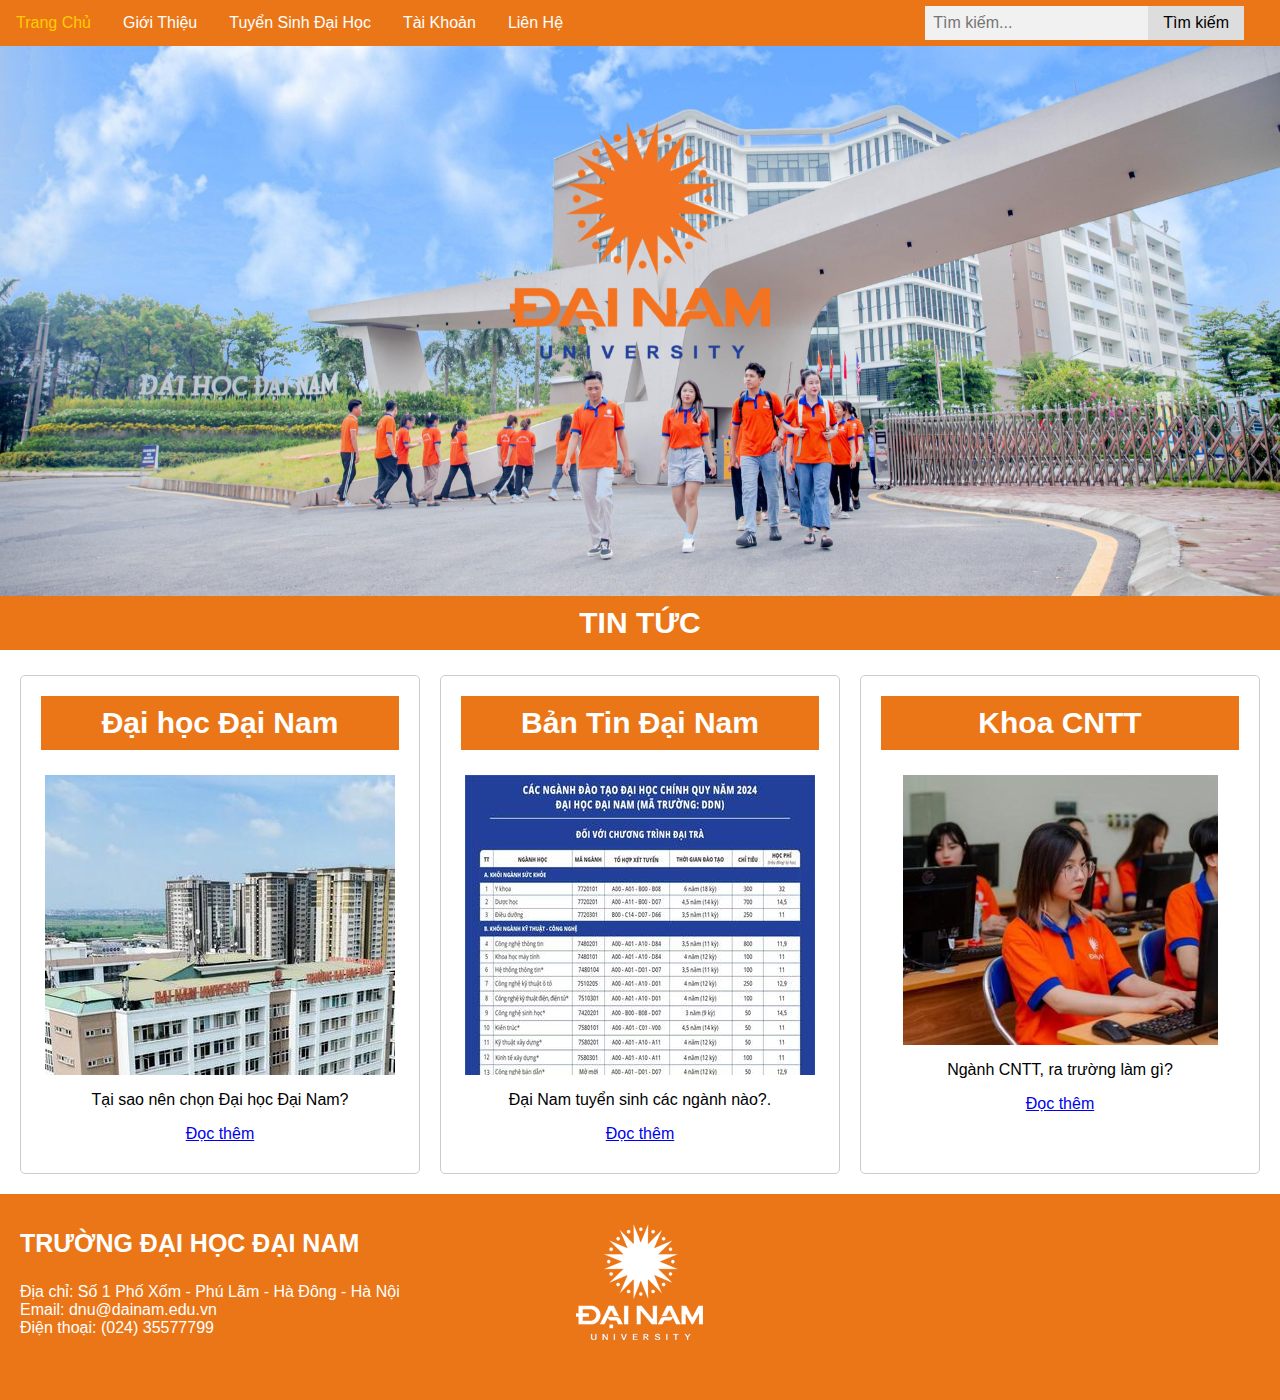
<file: index.html>
<!DOCTYPE html>
<html lang="en">
<head>
    <meta charset="UTF-8">
    <meta name="viewport" content="width=device-width, initial-scale=1.0">
    <title>Đại Học Đại Nam</title>
    <link rel="icon" href="./Image/Logo.png" type="image/png">
    <link rel="stylesheet" href="index.css">
    <script>
        document.addEventListener("DOMContentLoaded", function() {
            document.getElementById("copyPhoneNumber").addEventListener("click", function() {
                var phoneNumber = "02435577799"; // Thay đổi số điện thoại theo số thực tế
                var tempInput = document.createElement("input");
                tempInput.value = phoneNumber;
                document.body.appendChild(tempInput);
                tempInput.select();
                document.execCommand("copy");
                document.body.removeChild(tempInput);
                alert("Số điện thoại đã được sao chép: " + phoneNumber);
            });
        });
    </script>
</head>
<body>
    <header>
        <nav class="navbar">
            <a href="index.html">Trang Chủ</a>
            <div class="dropdown">
                <button class="dropbtn">Giới Thiệu</button>
                <div class="dropdown-content">
                    <a href="Lịch Sử Phát Triển.html">Lịch Sử Phát Triển</a>
                    <a href="Cơ Sở Vật Chất.html">Cơ Sở Vật Chất</a>
                    <a href="Đội Ngũ Giảng Viên.html">Đội Ngũ Giảng Viên</a>
                </div>
            </div>
            <div class="dropdown">
                <button class="dropbtn">Tuyển Sinh Đại Học</button>
                <div class="dropdown-content">
                    <a href="Thông Tin Tuyển Sinh.html">Thông Tin Tuyển Sinh 2024</a>
                    <a href="Đăng ký Tuyển Sinh.html">Đăng Ký Tuyển Sinh</a>
                </div>
            </div>
            <div class="dropdown">
                <button class="dropbtn">Tài Khoản</button>
                <div class="dropdown-content">
                    <a href="./Đăng Nhập.html">Đăng Nhập</a>
                </div>
            </div>
            <div class="dropdown">
                <button class="dropbtn">Liên Hệ</button>
                <div class="dropdown-content">
                    <a href="https://mail.google.com/mail/u/0/?view=cm&fs=1&to=&su=&body=">Email</a>
                    <a href="#" id="copyPhoneNumber">Số Điện Thoại</a>
                </div>
            </div>
            <div class="search-container">
                <input type="text" placeholder="Tìm kiếm...">
                <button type="submit">Tìm kiếm</button>
            </div>
        </nav>
    </header>

    <main>
        <div class="background-container"></div>
        <section class="section">
            <h2>TIN TỨC</h2>
            <div class="news">
                <article class="new">
                    <h2>Đại học Đại Nam</h2>
                    <img src="./Image/p1.jpg" alt="Hình 1">
                    <p>Tại sao nên chọn Đại học Đại Nam?</p>
                    <p><a href="Thông Tin Tuyển Sinh.html">Đọc thêm</a></p>
                </article>
                
                <article class="new">
                    <h2>Bản Tin Đại Nam</h2>
                    <img src="./Image/p2.jpg" alt="Hình 2">
                    <p>Đại Nam tuyển sinh các ngành nào?.</p>
                    <p><a href="Thông Tin Tuyển Sinh.html">Đọc thêm</a></p>
                </article>
                
                <article class="new">
                    <h2>Khoa CNTT</h2>
                    <img height="270px" src="./Image/p3.jpg" alt="Hình 3">
                    <p>Ngành CNTT, ra trường làm gì?</p>
                    <p><a href="#">Đọc thêm</a></p>
                </article>
            </div>
        </section>
    </main>

    <footer class="footer">
        <div class="column">
            <h3 style="font-size: 25px; text-align: left;">TRƯỜNG ĐẠI HỌC ĐẠI NAM</h3>
            <p style="font-size: 16px; text-align: left;">Địa chỉ: Số 1 Phố Xốm - Phú Lãm - Hà Đông - Hà Nội<br>
            Email: dnu@dainam.edu.vn<br>
            Điện thoại: (024) 35577799
            </p>
        </div>
        <div class="column">
          <p><img src="./Image/Logo3.png" alt="Logo Footer"></p>
        </div>
        <div class="column">
          <p><iframe src="https://www.google.com/maps/embed?pb=!1m18!1m12!1m3!1d3726.1206073986514!2d105.75520821001443!3d20.947671180600853!2m3!1f0!2f0!3f0!3m2!1i1024!2i768!4f13.1!3m3!1m2!1s0x313452eaa9c461c3%3A0x2a3e1c421f299adc!2zVHLGsOG7nW5nIMSQ4bqhaSBI4buNYyDEkOG6oWkgTmFt!5e0!3m2!1svi!2s!4v1709141872942!5m2!1svi!2s" width="300" height="150" style="border:0;" allowfullscreen="" loading="lazy" referrerpolicy="no-referrer-when-downgrade"></iframe></p>
        </div>
      </footer>
</body>
</html>
</file>
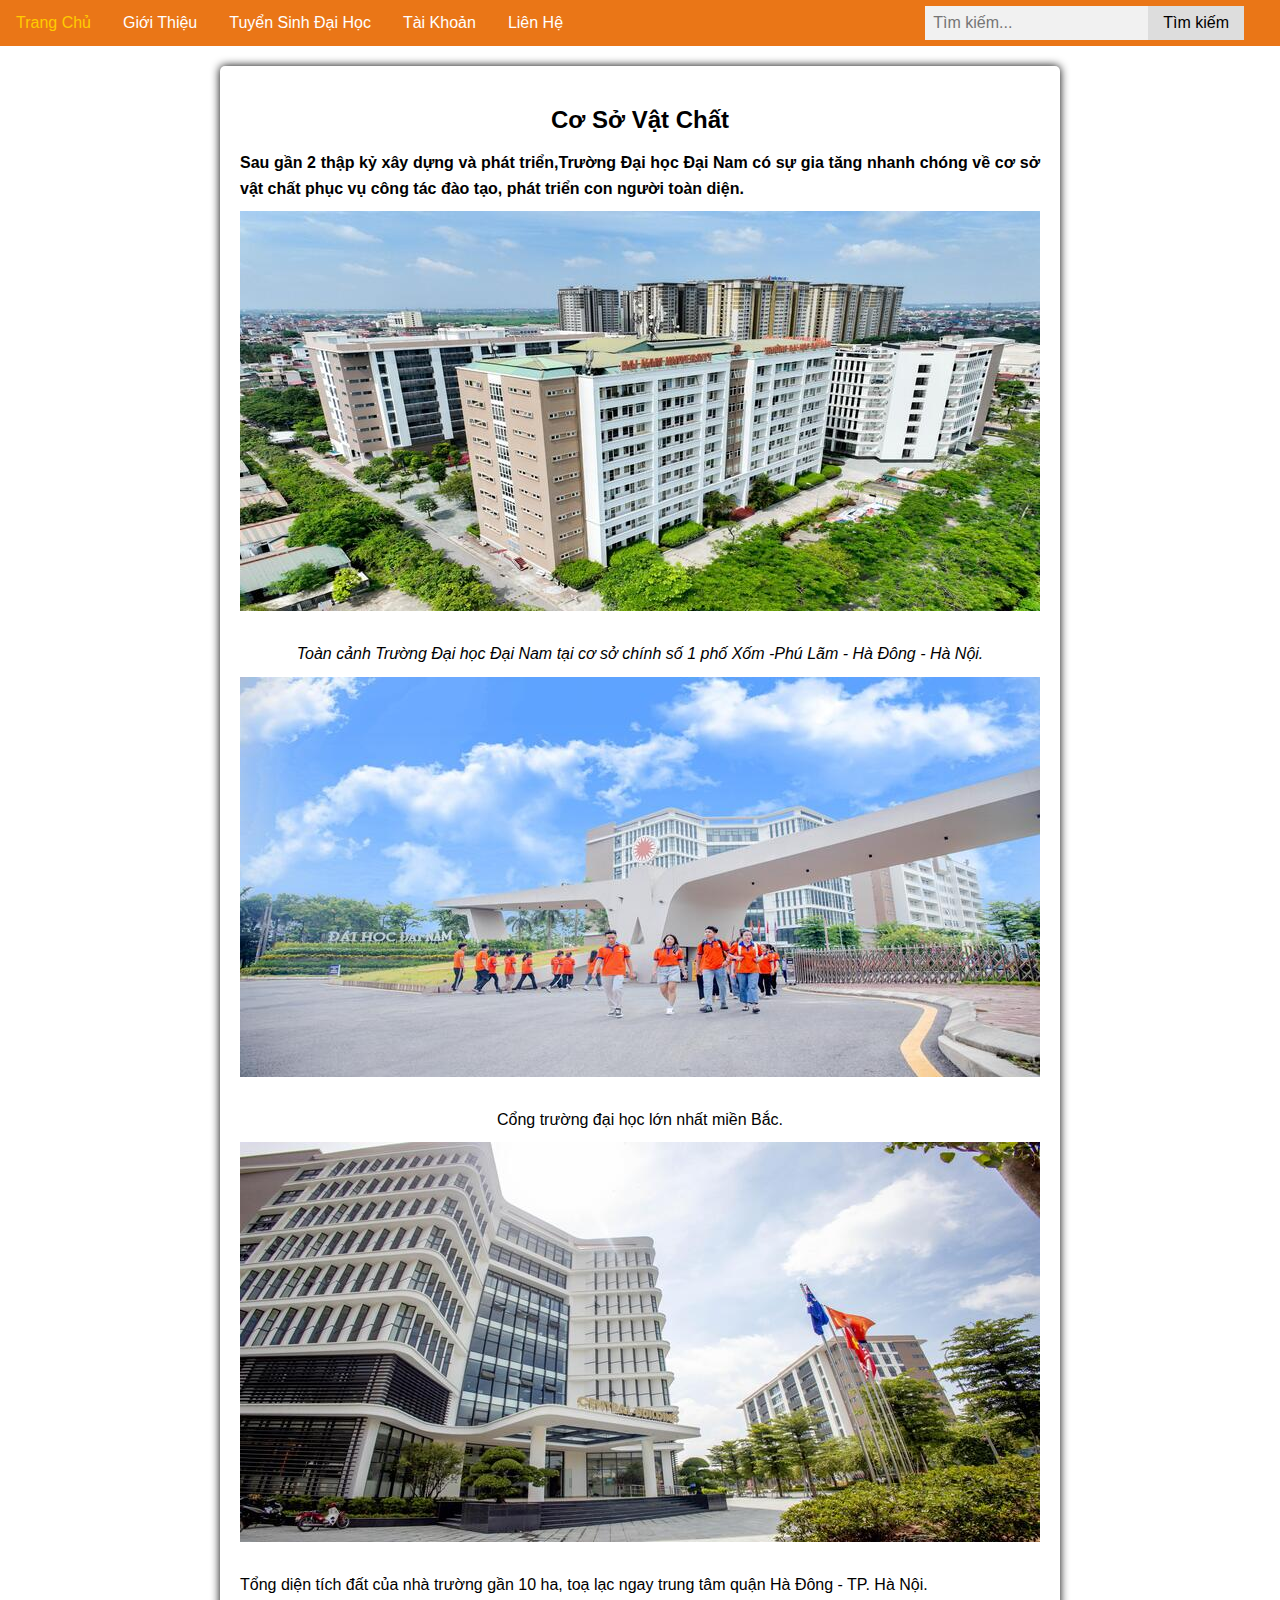
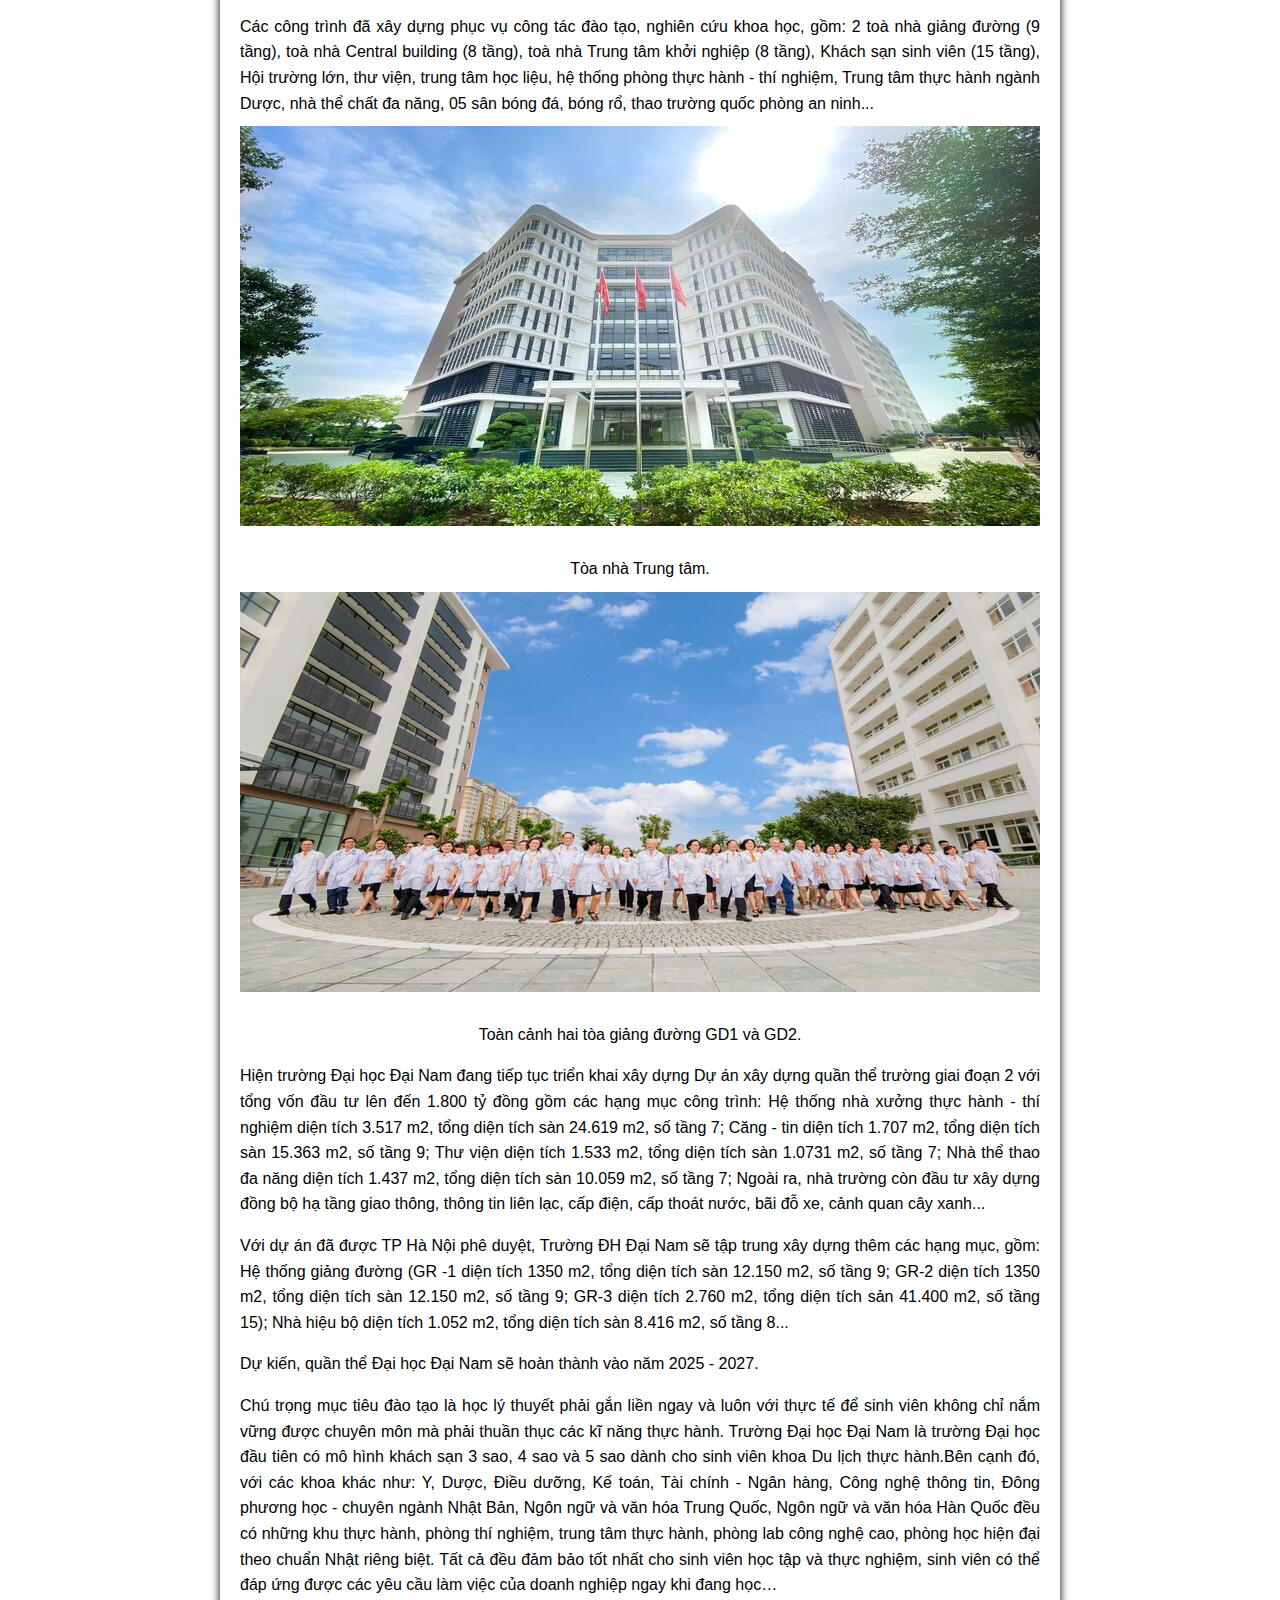
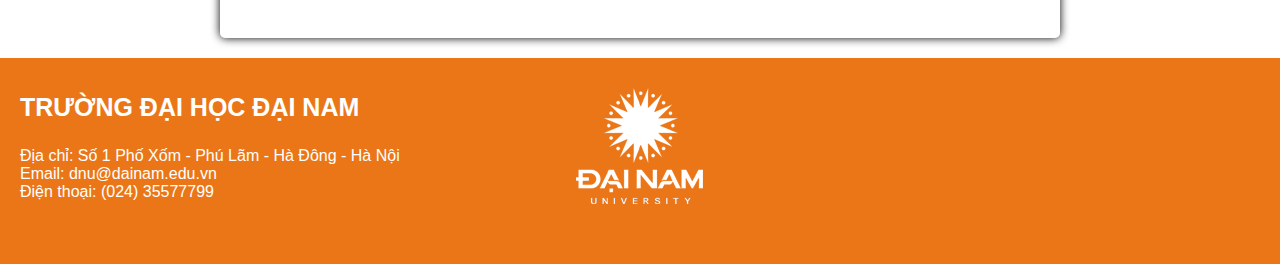
<file: Cơ Sở Vật Chất.html>
<!DOCTYPE html>
<html lang="en">
<head>
    <meta charset="UTF-8">
    <meta name="viewport" content="width=device-width, initial-scale=1.0">
    <title>Cơ Sở Vật Chất</title>
    <link rel="icon" href="./Image/Logo.png" type="image/png">
    <link rel="stylesheet" href="Giới Thiệu.css">
    <script>
        document.addEventListener("DOMContentLoaded", function() {
            document.getElementById("copyPhoneNumber").addEventListener("click", function() {
                var phoneNumber = "02435577799"; // Thay đổi số điện thoại theo số thực tế
                var tempInput = document.createElement("input");
                tempInput.value = phoneNumber;
                document.body.appendChild(tempInput);
                tempInput.select();
                document.execCommand("copy");
                document.body.removeChild(tempInput);
                alert("Số điện thoại đã được sao chép: " + phoneNumber);
            });
        });
    </script>
</head>
<body>
    <header>
        <div class="navbar">
            <a href="index.html">Trang Chủ</a>
            <div class="dropdown">
                <button class="dropbtn">Giới Thiệu</button>
                <div class="dropdown-content">
                    <a href="Lịch Sử Phát Triển.html">Lịch Sử Phát Triển</a>
                    <a href="Cơ Sở Vật Chất.html">Cơ Sở Vật Chất</a>
                    <a href="Đội Ngũ Giảng Viên.html">Đội Ngũ Giảng Viên</a>
                </div>
            </div>
            <div class="dropdown">
                <button class="dropbtn">Tuyển Sinh Đại Học</button>
                <div class="dropdown-content">
                    <a href="Thông Tin Tuyển Sinh.html">Thông Tin Tuyển Sinh 2024</a>
                    <a href="Đăng ký Tuyển Sinh.html">Đăng Ký Tuyển Sinh</a>
                </div>
            </div>
            <div class="dropdown">
                <button class="dropbtn">Tài Khoản</button>
                <div class="dropdown-content">
                    <a href="./Đăng Nhập.html">Đăng Nhập</a>
                </div>
            </div>
            <div class="dropdown">
                <button class="dropbtn">Liên Hệ</button>
                <div class="dropdown-content">
                    <a href="https://mail.google.com/mail/u/0/?view=cm&fs=1&to=&su=&body=">Email</a>
                    <a href="#" id="copyPhoneNumber">Số Điện Thoại</a>
                </div>
            </div>
            <div class="search-container">
                <input type="text" placeholder="Tìm kiếm...">
                <button type="submit">Tìm kiếm</button>
            </div>
        </div>
    </header>

    <main>
        <div class="container">
            <div class="article">
                <h2 style="text-align: center;">Cơ Sở Vật Chất</h2>
                <p style="font-weight: bold;">Sau gần 2 thập kỷ xây dựng và phát triển,Trường Đại học Đại Nam có sự gia tăng nhanh chóng về cơ sở vật chất phục vụ công tác đào tạo, phát triển con người toàn diện.</p>
                <img src="./Image/p6.jpg">
                <p style="text-align: center; font-style: italic;">Toàn cảnh Trường Đại học Đại Nam tại cơ sở chính số 1 phố Xốm -Phú Lãm - Hà Đông - Hà Nội.</p>
                <img src="./Image/p9.jpg">
                <p style="text-align: center;">Cổng trường đại học lớn nhất miền Bắc.</p>
                <img src="./Image/p7.jpg">
                <p>Tổng diện tích đất của nhà trường gần 10 ha, toạ lạc ngay trung tâm quận Hà Đông - TP. Hà Nội.</p>
                <p>Các công trình đã xây dựng phục vụ công tác đào tạo, nghiên cứu khoa học, gồm: 2 toà nhà giảng đường (9 tầng), toà nhà Central building (8 tầng), toà nhà Trung tâm khởi nghiệp (8 tầng), Khách sạn sinh viên (15 tầng), Hội trường lớn, thư viện, trung tâm học liệu, hệ thống phòng thực hành - thí nghiệm, Trung tâm thực hành ngành Dược, nhà thể chất đa năng, 05 sân bóng đá, bóng rổ, thao trường quốc phòng an ninh... </p>
                <img src="./Image/p10.jpg">
                <p style="text-align: center;">Tòa nhà Trung tâm.</p>
                <img src="./Image/p11.jpg">
                <p style="text-align: center;">Toàn cảnh hai tòa giảng đường GD1 và GD2.</p>
                <p>Hiện trường Đại học Đại Nam đang tiếp tục triển khai xây dựng Dự án xây dựng quần thể trường giai đoạn 2 với tổng vốn đầu tư lên đến 1.800 tỷ đồng gồm các hạng mục công trình: Hệ thống nhà xưởng thực hành - thí nghiệm diện tích 3.517 m2, tổng diện tích sàn 24.619 m2, số tầng 7; Căng - tin diện tích 1.707 m2, tổng diện tích sàn 15.363 m2, số tầng 9; Thư viện diện tích 1.533 m2, tổng diện tích sàn 1.0731 m2, số tầng 7; Nhà thể thao đa năng diện tích 1.437 m2, tổng diện tích sàn 10.059 m2, số tầng 7;  Ngoài ra, nhà trường còn đầu tư xây dựng đồng bộ hạ tầng giao thông, thông tin liên lạc, cấp điện, cấp thoát nước, bãi đỗ xe, cảnh quan cây xanh...</p>
                <p>Với dự án đã được TP Hà Nội phê duyệt, Trường ĐH Đại Nam sẽ tập trung xây dựng thêm các hạng mục, gồm: Hệ thống giảng đường (GR -1 diện tích 1350 m2, tổng diện tích sàn 12.150 m2, số tầng 9; GR-2 diện tích 1350 m2, tổng diện tích sàn 12.150 m2, số tầng 9; GR-3 diện tích 2.760 m2, tổng diện tích sản 41.400 m2, số tầng 15); Nhà hiệu bộ diện tích 1.052 m2, tổng diện tích sàn 8.416 m2, số tầng 8... </p>
                <p>Dự kiến, quần thể Đại học Đại Nam sẽ hoàn thành vào năm 2025 - 2027.</p>
                <p>Chú trọng mục tiêu đào tạo là học lý thuyết phải gắn liền ngay và luôn với thực tế để sinh viên không chỉ nắm vững được chuyên môn mà phải thuần thục các kĩ năng thực hành. Trường Đại học Đại Nam là trường Đại học đầu tiên có mô hình khách sạn 3 sao, 4 sao và 5 sao dành cho sinh viên khoa Du lịch thực hành.Bên cạnh đó, với các khoa khác như: Y, Dược, Điều dưỡng, Kế toán, Tài chính - Ngân hàng, Công nghệ thông tin, Đông phương học - chuyên ngành Nhật Bản, Ngôn ngữ và văn hóa Trung Quốc, Ngôn ngữ và văn hóa Hàn Quốc đều có những khu thực hành, phòng thí nghiệm, trung tâm thực hành, phòng lab công nghệ cao, phòng học hiện đại theo chuẩn Nhật riêng biệt. Tất cả đều đảm bảo tốt nhất cho sinh viên học tập và thực nghiệm, sinh viên có thể đáp ứng được các yêu cầu làm việc của doanh nghiệp ngay khi đang học…</p>
                
            </div>
        </div>
    </main>

    <footer class="footer">
        <div class="column">
          <h3 style="font-size: 25px; text-align: left;">TRƯỜNG ĐẠI HỌC ĐẠI NAM</h3>
          <p style="font-size: 16px; text-align: left;">Địa chỉ: Số 1 Phố Xốm - Phú Lãm - Hà Đông - Hà Nội<br>Email: dnu@dainam.edu.vn<br>Điện thoại: (024) 35577799</p>
        </div>
        <div class="column">
          <p><img src="./Image/Logo3.png" alt="Logo Footer"></p>
        </div>
        <div class="column">
          <p><iframe src="https://www.google.com/maps/embed?pb=!1m18!1m12!1m3!1d3726.1206073986514!2d105.75520821001443!3d20.947671180600853!2m3!1f0!2f0!3f0!3m2!1i1024!2i768!4f13.1!3m3!1m2!1s0x313452eaa9c461c3%3A0x2a3e1c421f299adc!2zVHLGsOG7nW5nIMSQ4bqhaSBI4buNYyDEkOG6oWkgTmFt!5e0!3m2!1svi!2s!4v1709141872942!5m2!1svi!2s" width="300" height="150" style="border:0;" allowfullscreen="" loading="lazy" referrerpolicy="no-referrer-when-downgrade"></iframe></p>
        </div>
      </footer>
</body>
</html>
</file>
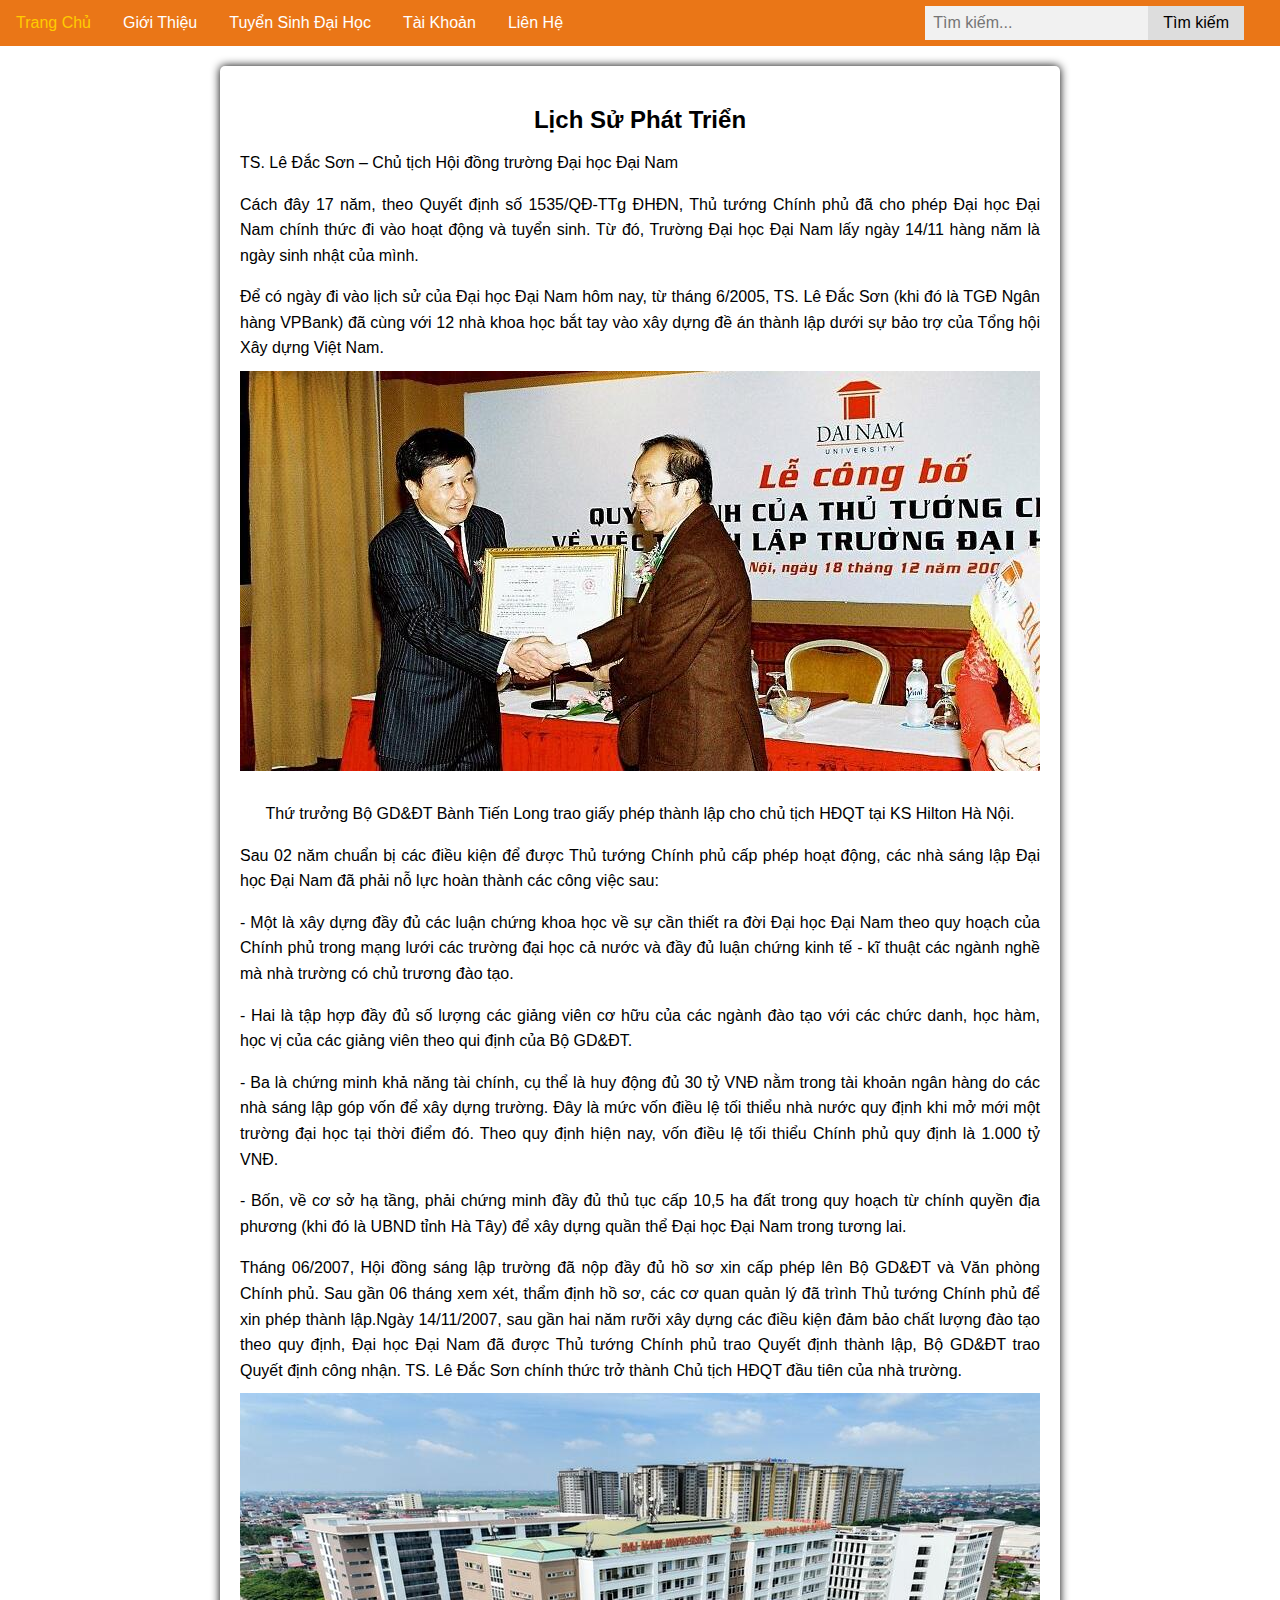
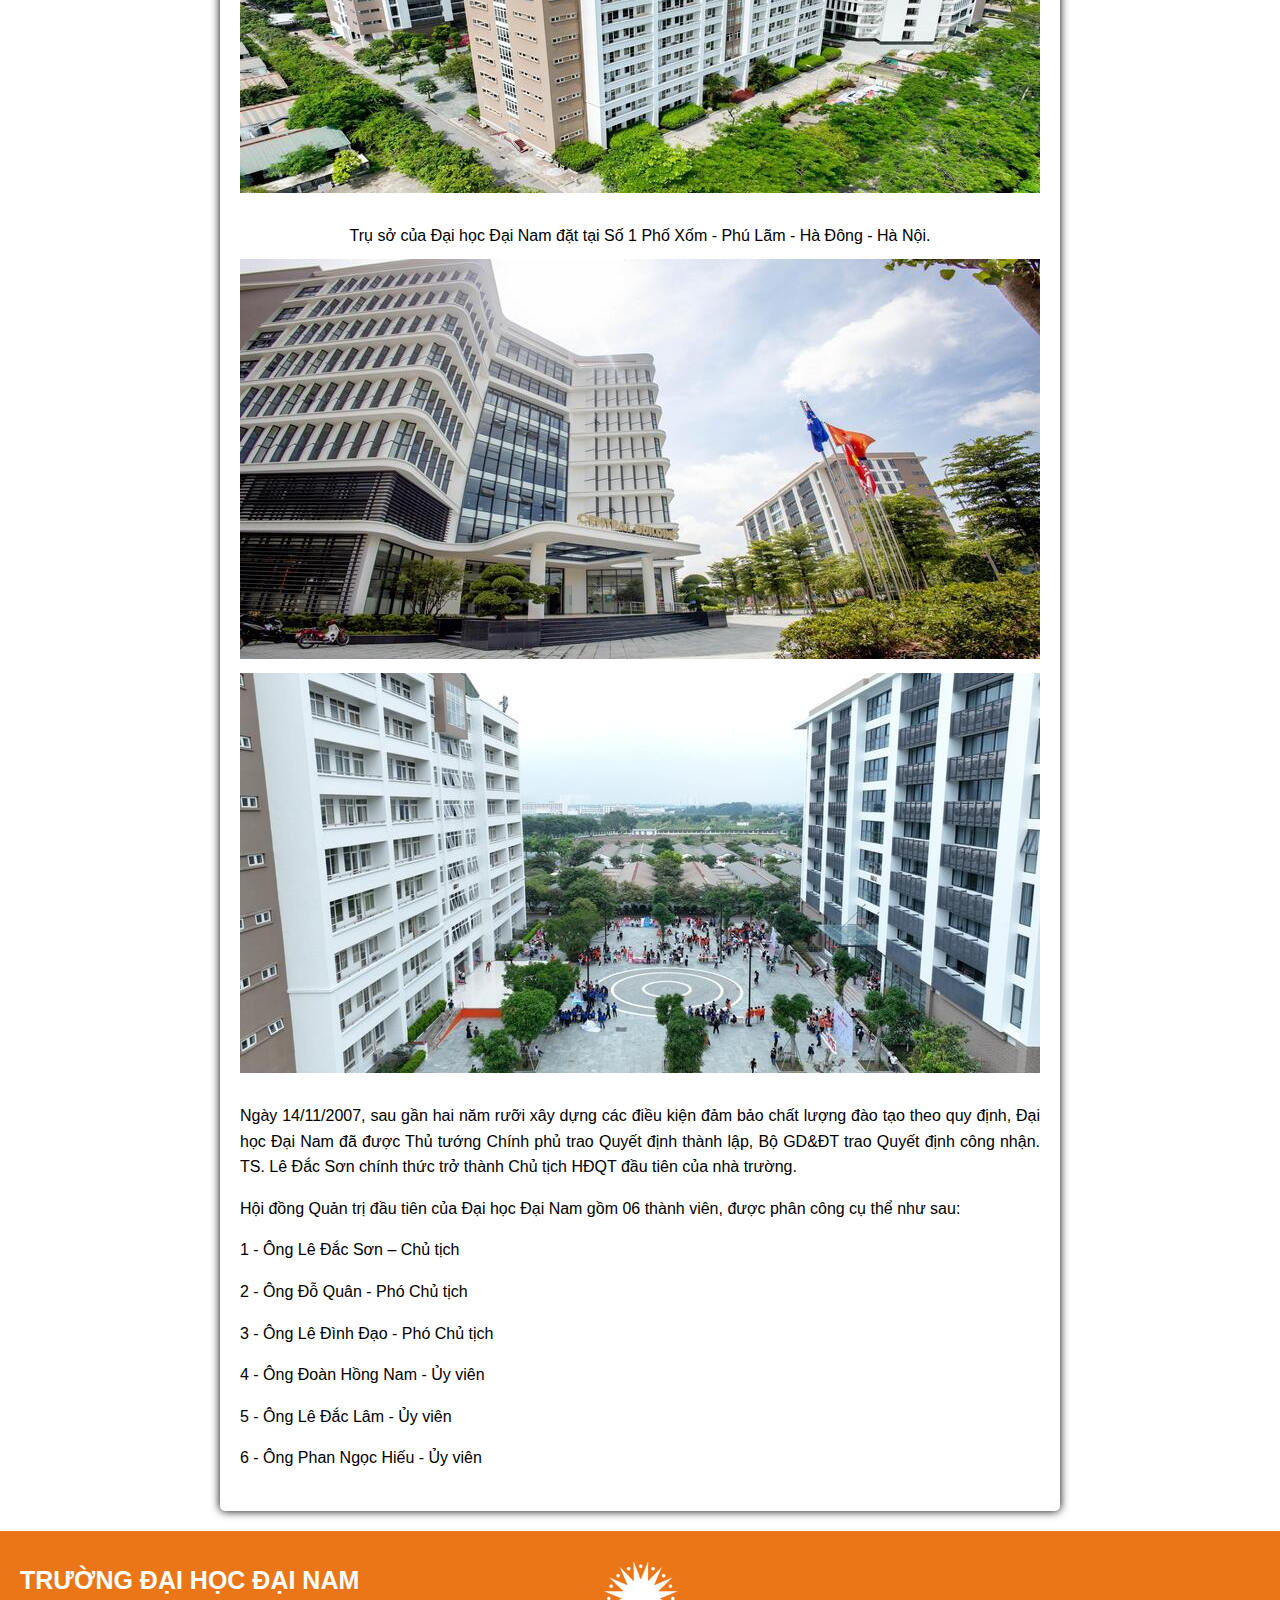
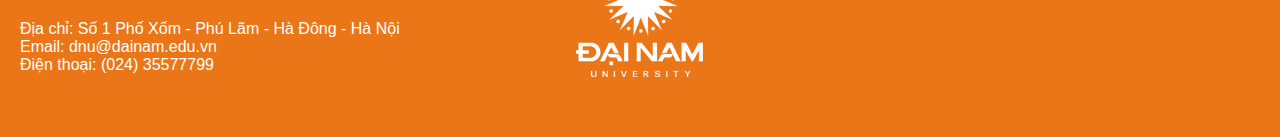
<file: Lịch Sử Phát Triển.html>
<!DOCTYPE html>
<html lang="en">
<head>
    <meta charset="UTF-8">
    <meta name="viewport" content="width=device-width, initial-scale=1.0">
    <title>Lịch Sử Phát Triển</title>
    <link rel="icon" href="./Image/Logo.png" type="image/png">
    <link rel="stylesheet" href="Giới Thiệu.css">
    <script>
        document.addEventListener("DOMContentLoaded", function() {
            document.getElementById("copyPhoneNumber").addEventListener("click", function() {
                var phoneNumber = "02435577799"; // Thay đổi số điện thoại theo số thực tế
                var tempInput = document.createElement("input");
                tempInput.value = phoneNumber;
                document.body.appendChild(tempInput);
                tempInput.select();
                document.execCommand("copy");
                document.body.removeChild(tempInput);
                alert("Số điện thoại đã được sao chép: " + phoneNumber);
            });
        });
    </script>
</head>
<body>
    <header>
        <div class="navbar">
            <a href="index.html">Trang Chủ</a>
            <div class="dropdown">
                <button class="dropbtn">Giới Thiệu</button>
                <div class="dropdown-content">
                    <a href="Lịch Sử Phát Triển.html">Lịch Sử Phát Triển</a>
                    <a href="Cơ Sở Vật Chất.html">Cơ Sở Vật Chất</a>
                    <a href="Đội Ngũ Giảng Viên.html">Đội Ngũ Giảng Viên</a>
                </div>
            </div>
            <div class="dropdown">
                <button class="dropbtn">Tuyển Sinh Đại Học</button>
                <div class="dropdown-content">
                    <a href="Thông Tin Tuyển Sinh.html">Thông Tin Tuyển Sinh 2024</a>
                    <a href="Đăng ký Tuyển Sinh.html">Đăng Ký Tuyển Sinh</a>
                </div>
            </div>
            <div class="dropdown">
                <button class="dropbtn">Tài Khoản</button>
                <div class="dropdown-content">
                    <a href="./Đăng Nhập.html">Đăng Nhập</a>
                </div>
            </div>
            <div class="dropdown">
                <button class="dropbtn">Liên Hệ</button>
                <div class="dropdown-content">
                    <a href="https://mail.google.com/mail/u/0/?view=cm&fs=1&to=&su=&body=">Email</a>
                    <a href="#" id="copyPhoneNumber">Số Điện Thoại</a>
                </div>
            </div>
            <div class="search-container">
                <input type="text" placeholder="Tìm kiếm...">
                <button type="submit">Tìm kiếm</button>
            </div>
        </div>
    </header>

    <main>
        <div class="container">
            <div class="article">
                <h2 style="text-align: center; ">Lịch Sử Phát Triển</h2>
                <p style="text-align: left;">TS. Lê Đắc Sơn – Chủ tịch Hội đồng trường Đại học Đại Nam</p>
                <p>Cách đây 17 năm, theo Quyết định số 1535/QĐ-TTg ĐHĐN, Thủ tướng Chính phủ đã cho phép Đại học Đại Nam chính thức đi vào hoạt động và tuyển sinh. Từ đó, Trường Đại học Đại Nam lấy ngày 14/11 hàng năm là ngày sinh nhật của mình.</p>
                <p>Để có ngày đi vào lịch sử của Đại học Đại Nam hôm nay, từ tháng 6/2005, TS. Lê Đắc Sơn (khi đó là TGĐ Ngân hàng VPBank) đã cùng với 12 nhà khoa học bắt tay vào xây dựng đề án thành lập dưới sự bảo trợ của Tổng hội Xây dựng Việt Nam.</p>
                <img src="./Image/p4.jpg">
                <p style="text-align: center;">Thứ trưởng Bộ GD&ĐT Bành Tiến Long trao giấy phép thành lập cho chủ tịch HĐQT tại KS Hilton Hà Nội.</p>
                <p>Sau 02 năm chuẩn bị các điều kiện để được Thủ tướng Chính phủ cấp phép hoạt động, các nhà sáng lập Đại học Đại Nam đã phải nỗ lực hoàn thành các công việc sau:</p>
                <p>- Một là xây dựng đầy đủ các luận chứng khoa học về sự cần thiết ra đời Đại học Đại Nam theo quy hoạch của Chính phủ trong mạng lưới các trường đại học cả nước và đầy đủ luận chứng kinh tế - kĩ thuật các ngành nghề mà nhà trường có chủ trương đào tạo.</p>
                <p>- Hai là tập hợp đầy đủ số lượng các giảng viên cơ hữu của các ngành đào tạo với các chức danh, học hàm, học vị của các giảng viên theo qui định của Bộ GD&ĐT.</p>
                <p>- Ba là chứng minh khả năng tài chính, cụ thể là huy động đủ 30 tỷ VNĐ nằm trong tài khoản ngân hàng do các nhà sáng lập góp vốn để xây dựng trường. Đây là mức vốn điều lệ tối thiểu nhà nước quy định khi mở mới một trường đại học tại thời điểm đó. Theo quy định hiện nay, vốn điều lệ tối thiểu Chính phủ quy định là 1.000 tỷ VNĐ.</p>
                <p>- Bốn, về cơ sở hạ tầng, phải chứng minh đầy đủ thủ tục cấp 10,5 ha đất trong quy hoạch từ chính quyền địa phương (khi đó là UBND tỉnh Hà Tây) để xây dựng quần thể Đại học Đại Nam trong tương lai.</p>
                <p>Tháng 06/2007, Hội đồng sáng lập trường đã nộp đầy đủ hồ sơ xin cấp phép lên Bộ GD&ĐT và Văn phòng Chính phủ. Sau gần 06 tháng xem xét, thẩm định hồ sơ, các cơ quan quản lý đã trình Thủ tướng Chính phủ để xin phép thành lập.Ngày 14/11/2007, sau gần hai năm rưỡi xây dựng các điều kiện đảm bảo chất lượng đào tạo theo quy định, Đại học Đại Nam đã được Thủ tướng Chính phủ trao Quyết định thành lập, Bộ GD&ĐT trao Quyết định công nhận. TS. Lê Đắc Sơn chính thức trở thành Chủ tịch HĐQT đầu tiên của nhà trường.</p>
                <img src="./Image/p6.jpg">
                <p style="text-align: center;">Trụ sở của Đại học Đại Nam đặt tại Số 1 Phố Xốm - Phú Lãm - Hà Đông - Hà Nội.</p>
                <img src="./Image/p7.jpg">
                <img src="./Image/p8.jpg">
                <p>Ngày 14/11/2007, sau gần hai năm rưỡi xây dựng các điều kiện đảm bảo chất lượng đào tạo theo quy định, Đại học Đại Nam đã được Thủ tướng Chính phủ trao Quyết định thành lập, Bộ GD&ĐT trao Quyết định công nhận. TS. Lê Đắc Sơn chính thức trở thành Chủ tịch HĐQT đầu tiên của nhà trường.</p>
                <p>Hội đồng Quản trị đầu tiên của Đại học Đại Nam gồm 06 thành viên, được phân công cụ thể như sau:</p>
                <p>1 - Ông Lê Đắc Sơn – Chủ tịch</p>
                <p>2 - Ông Đỗ Quân - Phó Chủ tịch</p>
                <p>3 - Ông Lê Đình Đạo - Phó Chủ tịch</p>
                <p>4 - Ông Đoàn Hồng Nam - Ủy viên</p>
                <p>5 - Ông Lê Đắc Lâm - Ủy viên</p>
                <p>6 - Ông Phan Ngọc Hiếu - Ủy viên</p>
            </div>
        </div>
    </main>

    <footer class="footer">
        <div class="column">
          <h3 style="font-size: 25px; text-align: left;">TRƯỜNG ĐẠI HỌC ĐẠI NAM</h3>
          <p style="font-size: 16px; text-align: left;">Địa chỉ: Số 1 Phố Xốm - Phú Lãm - Hà Đông - Hà Nội<br>Email: dnu@dainam.edu.vn<br>Điện thoại: (024) 35577799</p>
        </div>
        <div class="column">
          <p><img src="./Image/Logo3.png" alt="Logo Footer"></p>
        </div>
        <div class="column">
          <p><iframe src="https://www.google.com/maps/embed?pb=!1m18!1m12!1m3!1d3726.1206073986514!2d105.75520821001443!3d20.947671180600853!2m3!1f0!2f0!3f0!3m2!1i1024!2i768!4f13.1!3m3!1m2!1s0x313452eaa9c461c3%3A0x2a3e1c421f299adc!2zVHLGsOG7nW5nIMSQ4bqhaSBI4buNYyDEkOG6oWkgTmFt!5e0!3m2!1svi!2s!4v1709141872942!5m2!1svi!2s" width="300" height="150" style="border:0;" allowfullscreen="" loading="lazy" referrerpolicy="no-referrer-when-downgrade"></iframe></p>
        </div>
      </footer>
</body>
</html>
</file>
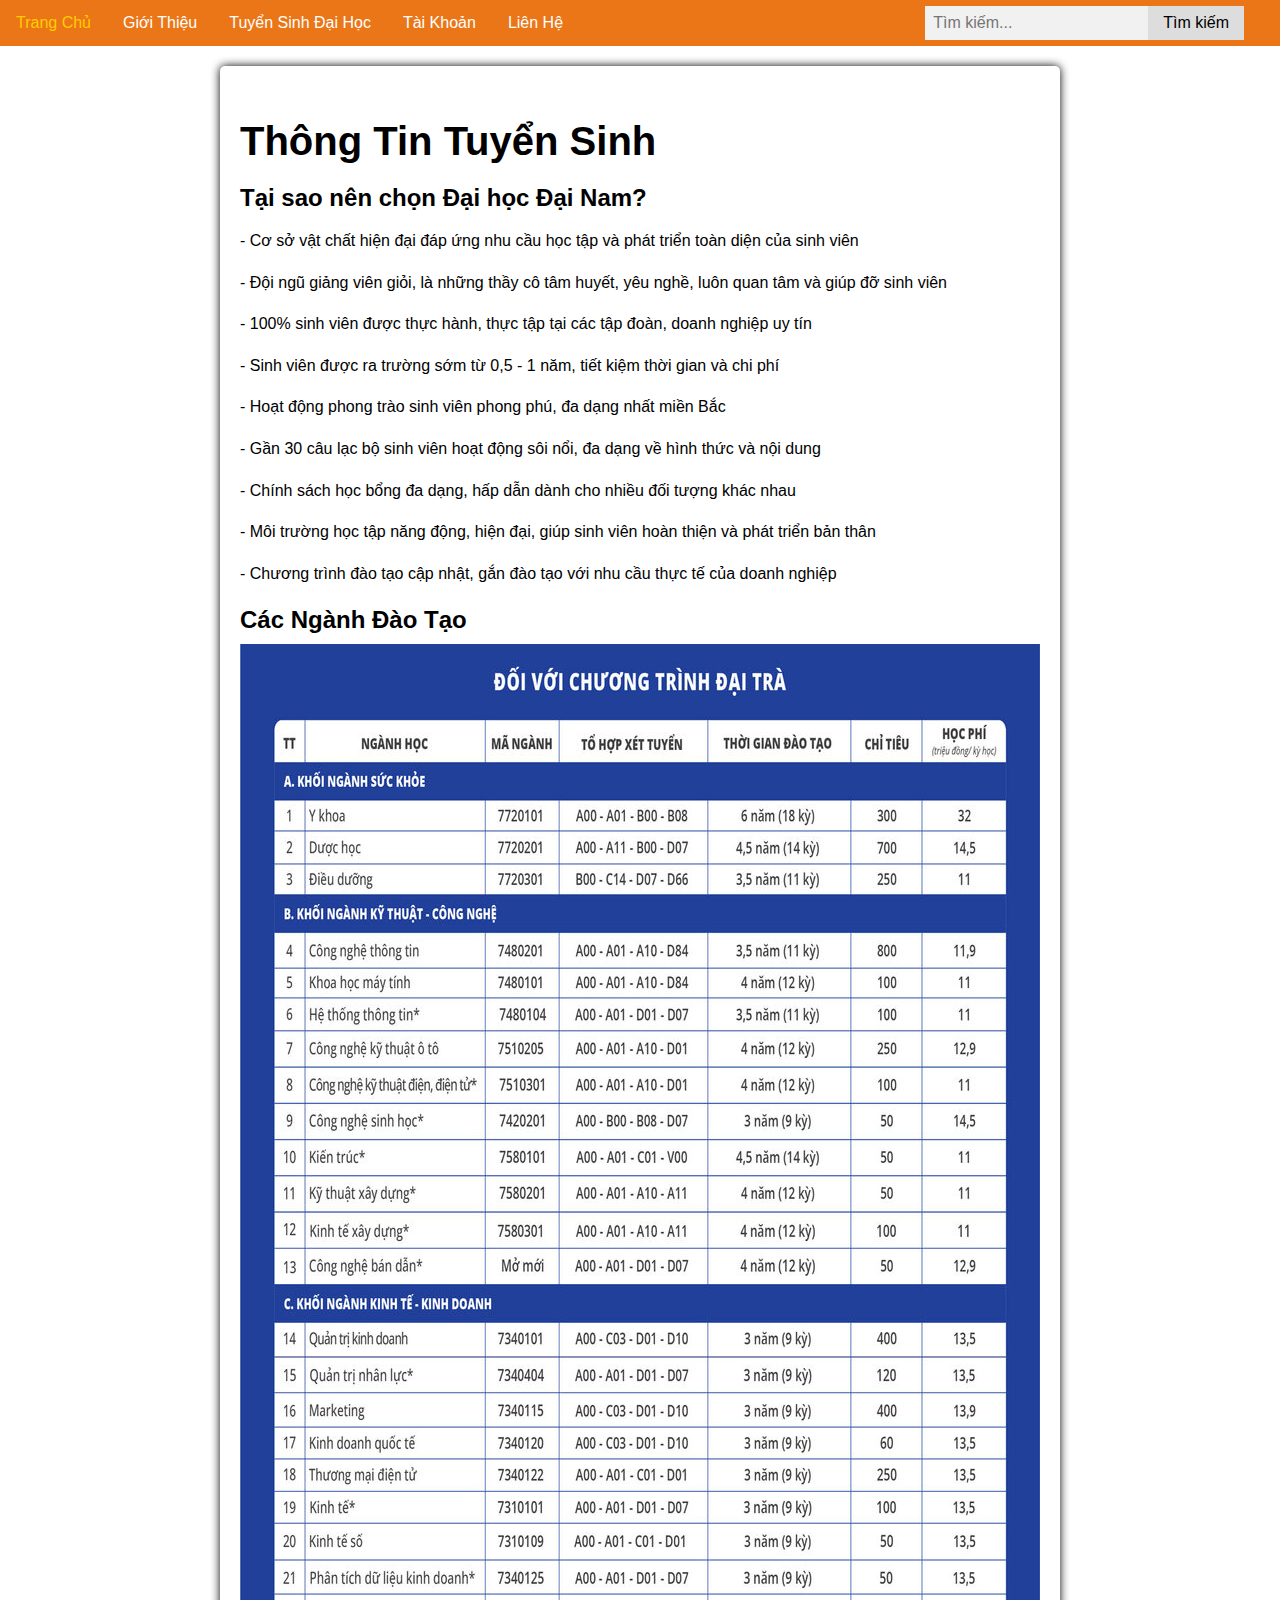
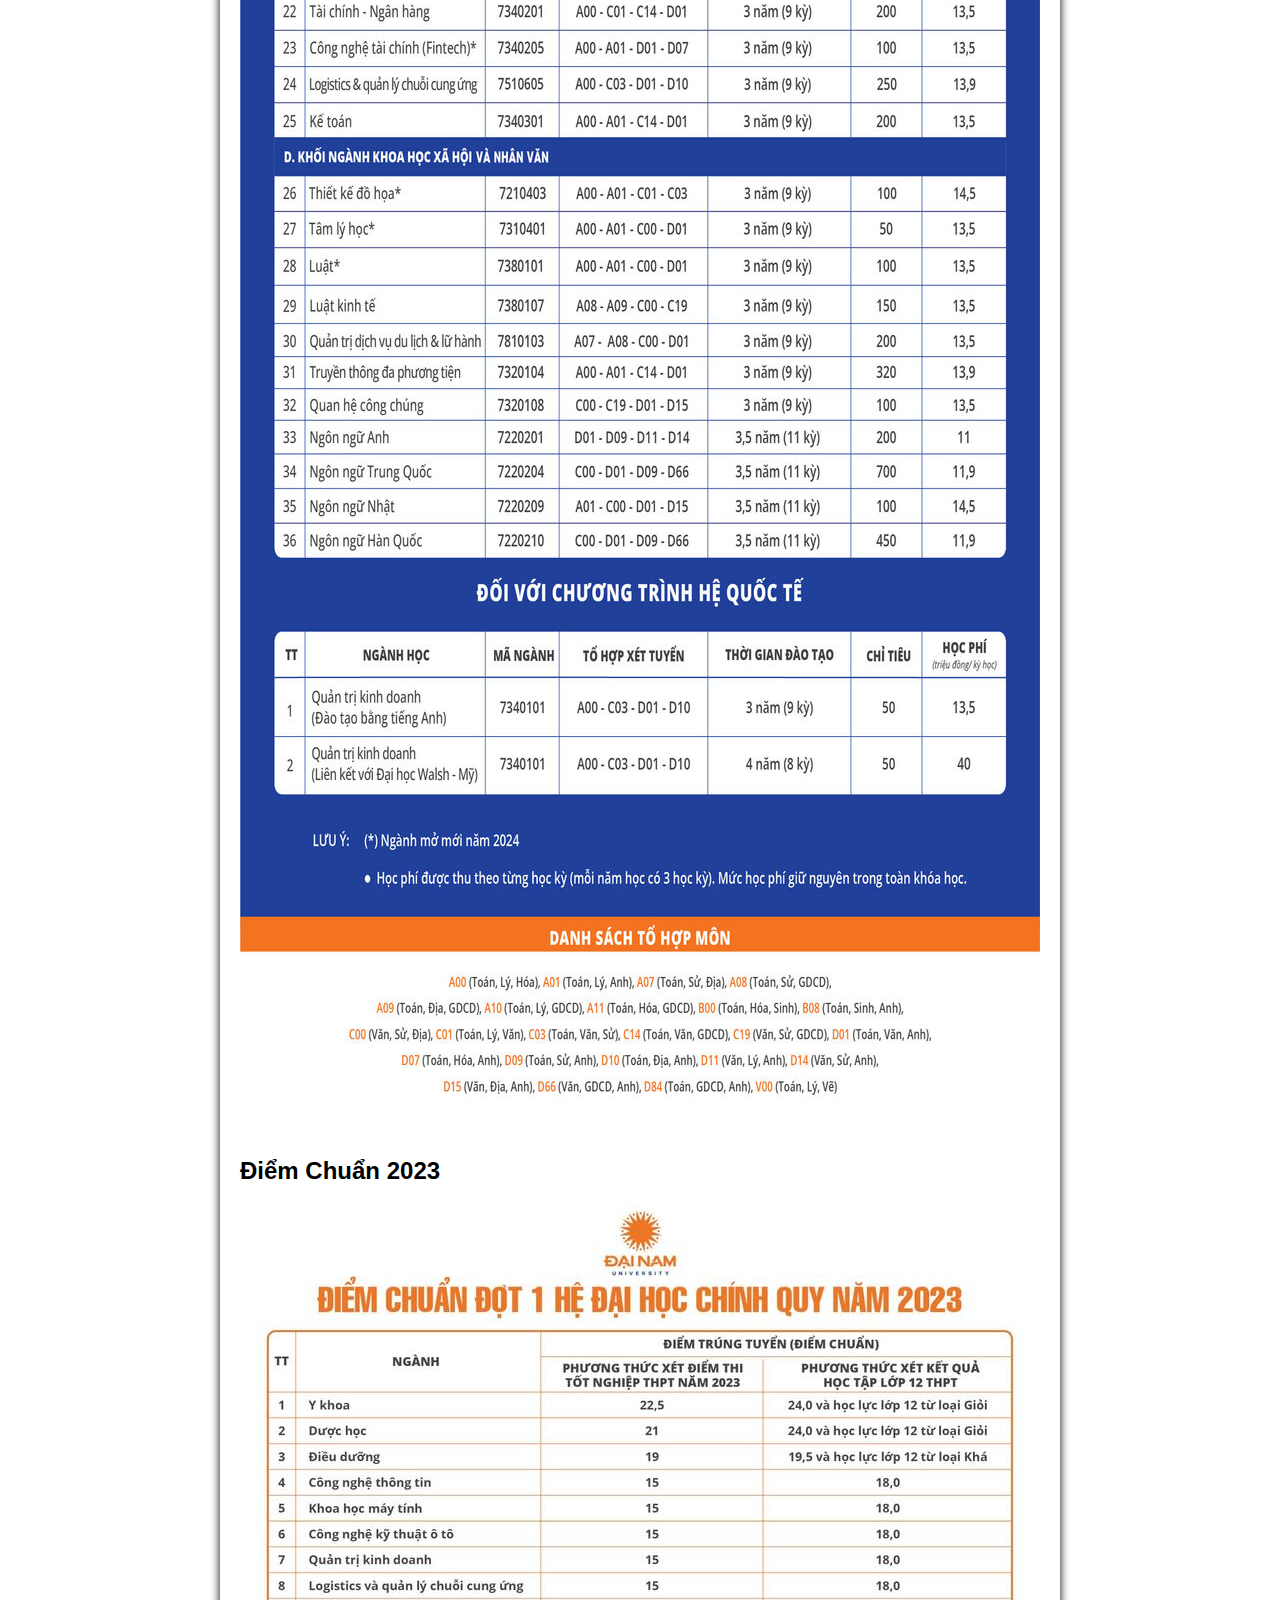
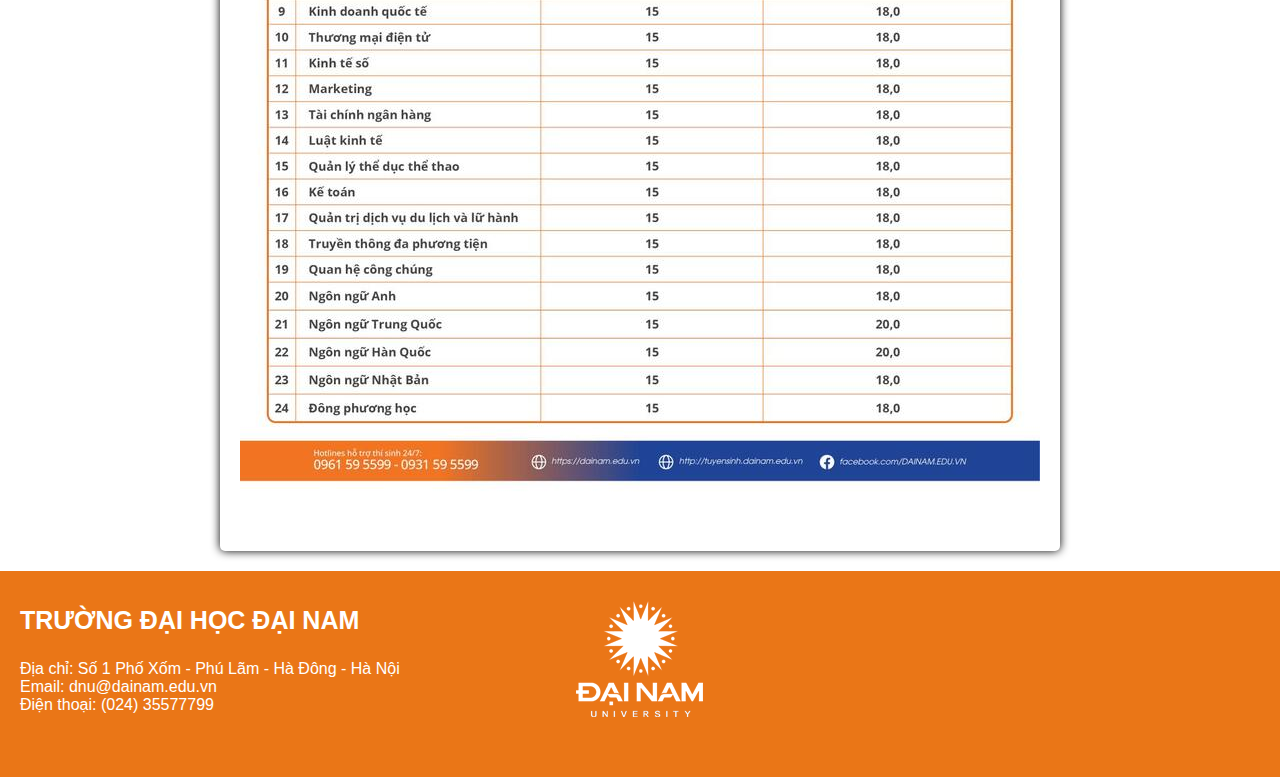
<file: Thông Tin Tuyển Sinh.html>
<!DOCTYPE html>
<html lang="en">
<head>
    <meta charset="UTF-8">
    <meta name="viewport" content="width=device-width, initial-scale=1.0">
    <title>Thông Tin Tuyển Sinh</title>
    <link rel="icon" href="./Image/Logo.png" type="image/png">
    <link rel="stylesheet" href="Giới Thiệu.css">
    <script>
        document.addEventListener("DOMContentLoaded", function() {
            document.getElementById("copyPhoneNumber").addEventListener("click", function() {
                var phoneNumber = "02435577799"; // Thay đổi số điện thoại theo số thực tế
                var tempInput = document.createElement("input");
                tempInput.value = phoneNumber;
                document.body.appendChild(tempInput);
                tempInput.select();
                document.execCommand("copy");
                document.body.removeChild(tempInput);
                alert("Số điện thoại đã được sao chép: " + phoneNumber);
            });
        });
    </script>
</head>
<body>
    <header>
        <div class="navbar">
            <a href="index.html">Trang Chủ</a>
            <div class="dropdown">
                <button class="dropbtn">Giới Thiệu</button>
                <div class="dropdown-content">
                    <a href="Lịch Sử Phát Triển.html">Lịch Sử Phát Triển</a>
                    <a href="Cơ Sở Vật Chất.html">Cơ Sở Vật Chất</a>
                    <a href="Đội Ngũ Giảng Viên.html">Đội Ngũ Giảng Viên</a>
                </div>
            </div>
            <div class="dropdown">
                <button class="dropbtn">Tuyển Sinh Đại Học</button>
                <div class="dropdown-content">
                    <a href="Thông Tin Tuyển Sinh.html">Thông Tin Tuyển Sinh 2024</a>
                    <a href="Đăng ký Tuyển Sinh.html">Đăng Ký Tuyển Sinh</a>
                </div>
            </div>
            <div class="dropdown">
                <button class="dropbtn">Tài Khoản</button>
                <div class="dropdown-content">
                    <a href="./Đăng Nhập.html">Đăng Nhập</a>
                </div>
            </div>
            <div class="dropdown">
                <button class="dropbtn">Liên Hệ</button>
                <div class="dropdown-content">
                    <a href="https://mail.google.com/mail/u/0/?view=cm&fs=1&to=&su=&body=">Email</a>
                    <a href="#" id="copyPhoneNumber">Số Điện Thoại</a>
                </div>
            </div>
            <div class="search-container">
                <input type="text" placeholder="Tìm kiếm...">
                <button type="submit">Tìm kiếm</button>
            </div>
        </div>
    </header>

    <main>
        <div class="container">
            <div class="article">
                <h2 style="font-size: 40px;">Thông Tin Tuyển Sinh</h2>
                <h2>Tại sao nên chọn Đại học Đại Nam?</h2>
                <p>- Cơ sở vật chất hiện đại đáp ứng nhu cầu học tập và phát triển toàn diện của sinh viên</p>
                <p>- Đội ngũ giảng viên giỏi, là những thầy cô tâm huyết, yêu nghề, luôn quan tâm và giúp đỡ sinh viên</p>
                <p>- 100% sinh viên được thực hành, thực tập tại các tập đoàn, doanh nghiệp uy tín</p>
                <p>- Sinh viên được ra trường sớm từ 0,5 - 1 năm, tiết kiệm thời gian và chi phí</p>
                <p>- Hoạt động phong trào sinh viên phong phú, đa dạng nhất miền Bắc</p>
                <p>- Gần 30 câu lạc bộ sinh viên hoạt động sôi nổi, đa dạng về hình thức và nội dung</p>
                <p>- Chính sách học bổng đa dạng, hấp dẫn dành cho nhiều đối tượng khác nhau</p>
                <p>- Môi trường học tập năng động, hiện đại, giúp sinh viên hoàn thiện và phát triển bản thân</p>
                <p>- Chương trình đào tạo cập nhật, gắn đào tạo với nhu cầu thực tế của doanh nghiệp</p>
                <h2>Các Ngành Đào Tạo</h2> 
                <img src="./Image/nganhxettuyen.jpg">
                <h2>Điểm Chuẩn 2023</h2>
                <img src="./Image/bangdiem.jpg">
            </div>
        </div>
    </main>

    <footer class="footer">
        <div class="column">
          <h3 style="font-size: 25px; text-align: left;">TRƯỜNG ĐẠI HỌC ĐẠI NAM</h3>
          <p style="font-size: 16px; text-align: left;">Địa chỉ: Số 1 Phố Xốm - Phú Lãm - Hà Đông - Hà Nội<br>Email: dnu@dainam.edu.vn<br>Điện thoại: (024) 35577799</p>
        </div>
        <div class="column">
          <p><img src="./Image/Logo3.png" alt="Logo Footer"></p>
        </div>
        <div class="column">
          <p><iframe src="https://www.google.com/maps/embed?pb=!1m18!1m12!1m3!1d3726.1206073986514!2d105.75520821001443!3d20.947671180600853!2m3!1f0!2f0!3f0!3m2!1i1024!2i768!4f13.1!3m3!1m2!1s0x313452eaa9c461c3%3A0x2a3e1c421f299adc!2zVHLGsOG7nW5nIMSQ4bqhaSBI4buNYyDEkOG6oWkgTmFt!5e0!3m2!1svi!2s!4v1709141872942!5m2!1svi!2s" width="300" height="150" style="border:0;" allowfullscreen="" loading="lazy" referrerpolicy="no-referrer-when-downgrade"></iframe></p>
        </div>
      </footer>
</body>
</html>
</file>
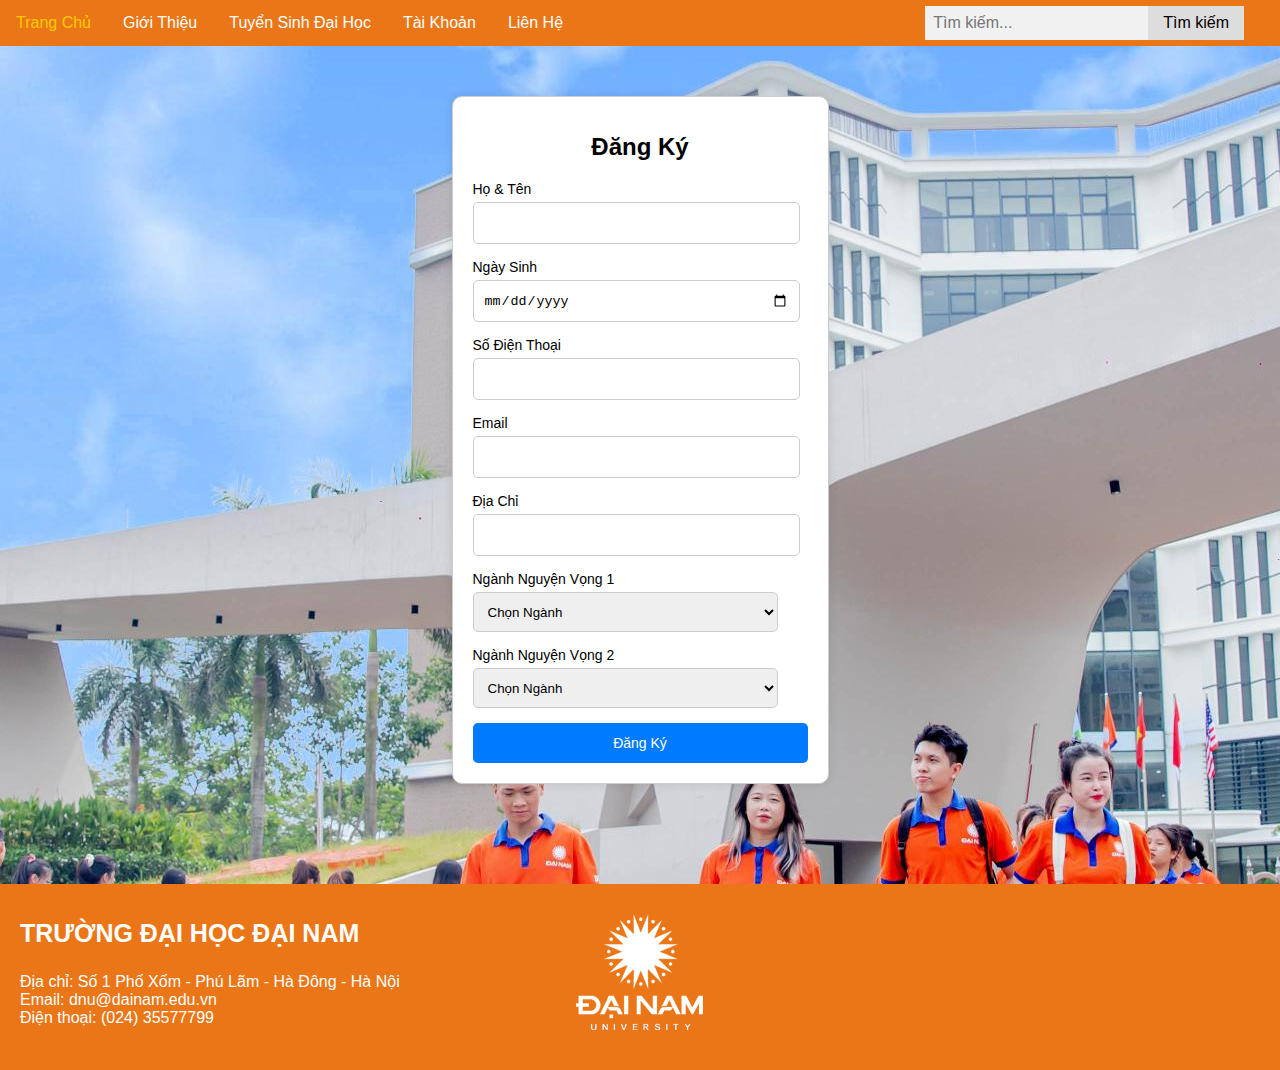
<file: Đăng ký Tuyển Sinh.html>
<!DOCTYPE html>
<html lang="en">
<head>
    <meta charset="UTF-8">
    <meta name="viewport" content="width=device-width, initial-scale=1.0">
    <title>Đăng Ký Tuyển Sinh</title>
    <link rel="icon" href="./Image/Logo.png" type="image/png">
    <link rel="stylesheet" href="Đăng Ký Tuyển Sinh.css">
    <script>
        document.addEventListener("DOMContentLoaded", function() {
            document.getElementById('registerButton').addEventListener('click', function(event) {
            event.preventDefault(); // Prevent form submission
            var fullname = document.getElementById('fullname').value;
            var dob = document.getElementById('dob').value;
            var phone = document.getElementById('phone').value;
            var email = document.getElementById('email').value;
            var address = document.getElementById('address').value;
            var major1 = document.getElementById('major1').value;
            var major2 = document.getElementById('major2').value;

            if (fullname === '' || dob === '' || phone === '' || email === '' || address === '' || major1 === '' || major2 === '') {
                alert('Hãy điền đầy đủ thông tin');
            } 
            else {
                alert('Đăng ký tuyển sinh thành công!');
                // Thêm các xử lý khác ở đây nếu cần
            }
            });
            document.getElementById("copyPhoneNumber").addEventListener("click", function() {
                var phoneNumber = "02435577799"; // Thay đổi số điện thoại theo số thực tế
                var tempInput = document.createElement("input");
                tempInput.value = phoneNumber;
                document.body.appendChild(tempInput);
                tempInput.select();
                document.execCommand("copy");
                document.body.removeChild(tempInput);
                alert("Số điện thoại đã được sao chép: " + phoneNumber);
            });
        });
    </script>
</head>
<body>
    <header>
        <div class="navbar">
            <a href="index.html">Trang Chủ</a>
            <div class="dropdown">
                <button class="dropbtn">Giới Thiệu</button>
                <div class="dropdown-content">
                    <a href="Lịch Sử Phát Triển.html">Lịch Sử Phát Triển</a>
                    <a href="Cơ Sở Vật Chất.html">Cơ Sở Vật Chất</a>
                    <a href="Đội Ngũ Giảng Viên.html">Đội Ngũ Giảng Viên</a>
                </div>
            </div>
            <div class="dropdown">
                <button class="dropbtn">Tuyển Sinh Đại Học</button>
                <div class="dropdown-content">
                    <a href="Thông Tin Tuyển Sinh.html">Thông Tin Tuyển Sinh 2024</a>
                    <a href="">Đăng Ký Tuyển Sinh</a>
                </div>
            </div>
            <div class="dropdown">
                <button class="dropbtn">Tài Khoản</button>
                <div class="dropdown-content">
                    <a href="./Đăng Nhập.html">Đăng Nhập</a>
                </div>
            </div>
            <div class="dropdown">
                <button class="dropbtn">Liên Hệ</button>
                <div class="dropdown-content">
                    <a href="https://mail.google.com/mail/u/0/?view=cm&fs=1&to=&su=&body=">Email</a>
                    <a href="#" id="copyPhoneNumber">Số Điện Thoại</a>
                </div>
            </div>
            <div class="search-container">
                <input type="text" placeholder="Tìm kiếm...">
                <button type="submit">Tìm kiếm</button>
            </div>
        </div>
    </header>

    <main>
        <div class="login">
            <form class="login-form">
                <h1>Đăng Ký</h1>
                <label for="fullname">Họ & Tên</label>
                <input type="text" id="fullname" class="input-account">
                <label for="dob">Ngày Sinh</label>
                <input type="date" id="dob" class="input-account">
                <label for="phone">Số Điện Thoại</label>
                <input type="tel" id="phone" class="input-account">
                <label for="email">Email</label>
                <input type="email" id="email" class="input-account">
                <label for="address">Địa Chỉ</label>
                <input type="text" id="address" class="input-account">
                <label for="major1">Ngành Nguyện Vọng 1</label>
                <select id="major1" class="input-account">
                    <option value="" disabled selected>Chọn Ngành</option>
                    <option value="nganh1">Y Khoa</option>
                    <option value="nganh2">Điều Dưỡng</option>
                    <option value="nganh3">Khoa Học Máy Tính</option>
                    <option value="nganh4">Logistic và quản lý chuỗi cung ứng</option>
                    <option value="nganh5">Kiến trúc</option>
                    <option value="nganh6">Quản trị kinh doanh</option>
                    <option value="nganh7">Công nghệ thông tin</option>
                    <optione></optione>
                </select>
                <label for="major2">Ngành Nguyện Vọng 2</label>
                <select id="major2" class="input-account">
                    <option value="" disabled selected>Chọn Ngành</option>
                    <option value="nganh1">Y Khoa</option>
                    <option value="nganh2">Điều Dưỡng</option>
                    <option value="nganh3">Khoa Học Máy Tính</option>
                    <option value="nganh4">Logistic và quản lý chuỗi cung ứng</option>
                    <option value="nganh5">Kiến trúc</option>
                    <option value="nganh6">Quản trị kinh doanh</option>
                    <option value="nganh7">Công nghệ thông tin</option>  
                </select>
                <button type="submit" id="registerButton" class="button-login">Đăng Ký</button>
            </form>
        </div>
    </main>

    <footer class="footer">
        <div class="column">
          <h3 style="font-size: 25px; text-align: left;">TRƯỜNG ĐẠI HỌC ĐẠI NAM</h3>
          <p style="font-size: 16px; text-align: left;">Địa chỉ: Số 1 Phố Xốm - Phú Lãm - Hà Đông - Hà Nội<br>Email: dnu@dainam.edu.vn<br>Điện thoại: (024) 35577799</p>
        </div>
        <div class="column">
          <p><img src="./Image/Logo3.png" alt="Logo Footer"></p>
        </div>
        <div class="column">
          <p><iframe src="https://www.google.com/maps/embed?pb=!1m18!1m12!1m3!1d3726.1206073986514!2d105.75520821001443!3d20.947671180600853!2m3!1f0!2f0!3f0!3m2!1i1024!2i768!4f13.1!3m3!1m2!1s0x313452eaa9c461c3%3A0x2a3e1c421f299adc!2zVHLGsOG7nW5nIMSQ4bqhaSBI4buNYyDEkOG6oWkgTmFt!5e0!3m2!1svi!2s!4v1709141872942!5m2!1svi!2s" width="300" height="120" style="border:0;" allowfullscreen="" loading="lazy" referrerpolicy="no-referrer-when-downgrade"></iframe></p>
        </div>
      </footer>
</body>
</html>
</file>
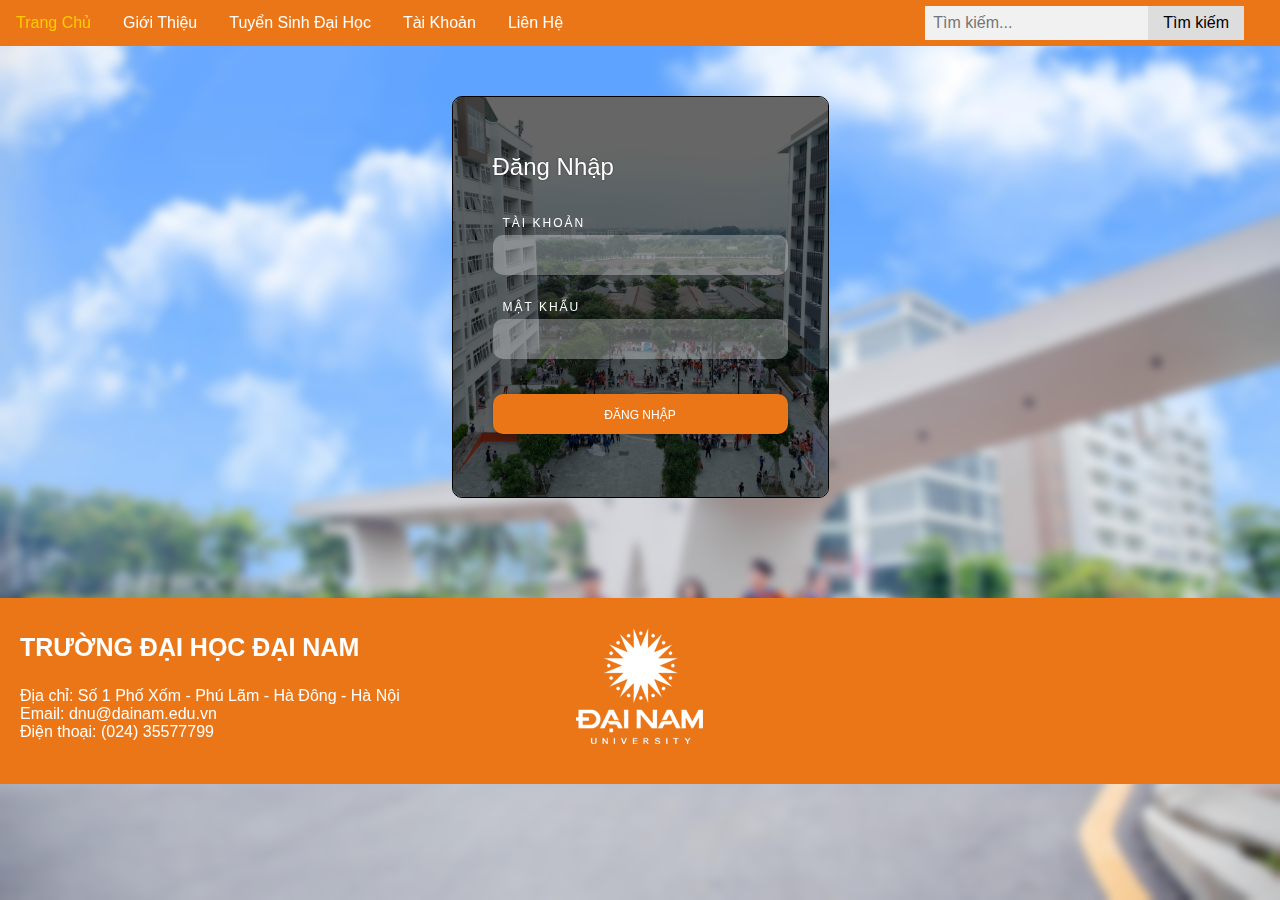
<file: Đăng Nhập.html>
<!DOCTYPE html>
<html lang="en">
<head>
    <meta charset="UTF-8">
    <meta name="viewport" content="width=device-width, initial-scale=1.0">
    <title>Đăng Nhập</title>
    <link rel="icon" href="./Image/Logo.png" type="image/png">
    <link rel="stylesheet" href="Đăng Nhập.css">
    <script>
        document.addEventListener("DOMContentLoaded", function() {
            document.getElementById("loginButton").addEventListener("click", function(event) {
                event.preventDefault();
                var username = document.getElementById("username").value;
                var password = document.getElementById("password").value;

                if (!username || !password) {
                    alert("Hãy điền đầy đủ thông tin");
                }
                else {
                alert("Đăng nhập thành công")
                };
            });
            document.getElementById("copyPhoneNumber").addEventListener("click", function() {
                var phoneNumber = "02435577799"; // Thay đổi số điện thoại theo số thực tế
                var tempInput = document.createElement("input");
                tempInput.value = phoneNumber;
                document.body.appendChild(tempInput);
                tempInput.select();
                document.execCommand("copy");
                document.body.removeChild(tempInput);
                alert("Số điện thoại đã được sao chép: " + phoneNumber);
            });
        });
    </script>
</head>
<body>
    <header>
        <div class="navbar">
            <a href="index.html">Trang Chủ</a>
            <div class="dropdown">
                <button class="dropbtn">Giới Thiệu</button>
                <div class="dropdown-content">
                    <a href="Lịch Sử Phát Triển.html">Lịch Sử Phát Triển</a>
                    <a href="Cơ Sở Vật Chất.html">Cơ Sở Vật Chất</a>
                    <a href="Đội Ngũ Giảng Viên.html">Đội Ngũ Giảng Viên</a>
                </div>
            </div>
            <div class="dropdown">
                <button class="dropbtn">Tuyển Sinh Đại Học</button>
                <div class="dropdown-content">
                    <a href="Thông Tin Tuyển Sinh.html">Thông Tin Tuyển Sinh 2024</a>
                    <a href="Đăng ký Tuyển Sinh.html">Đăng Ký Tuyển Sinh</a>
                </div>
            </div>
            <div class="dropdown">
                <button class="dropbtn">Tài Khoản</button>
                <div class="dropdown-content">
                    <a href="./Đăng Nhập.html">Đăng Nhập</a>
                </div>
            </div>
            <div class="dropdown">
                <button class="dropbtn">Liên Hệ</button>
                <div class="dropdown-content">
                    <a href="https://mail.google.com/mail/u/0/?view=cm&fs=1&to=&su=&body=">Email</a>
                    <a href="#" id="copyPhoneNumber">Số Điện Thoại</a>
                </div>
            </div>
            <div class="search-container">
                <input type="text" placeholder="Tìm kiếm...">
                <button type="submit">Tìm kiếm</button>
            </div>
        </div>
    </header>

    <main>
        <div class="login">
            <form class="login-form">
                <h1>Đăng Nhập</h1>
                <label for="username">Tài Khoản</label>
                <input type="text" id="username" class="input-account">
                <label for="password">Mật Khẩu</label>
                <input type="password" id="password" class="input-account">
                <button id="loginButton" class="button-login">Đăng Nhập</button>
            </form>
        </div> 
    </main>

    <footer class="footer">
        <div class="column">
          <h3 style="font-size: 25px; text-align: left;">TRƯỜNG ĐẠI HỌC ĐẠI NAM</h3>
          <p style="font-size: 16px; text-align: left;">Địa chỉ: Số 1 Phố Xốm - Phú Lãm - Hà Đông - Hà Nội<br>Email: dnu@dainam.edu.vn<br>Điện thoại: (024) 35577799</p>
        </div>
        <div class="column">
          <p><img src="./Image/Logo3.png" alt="Logo Footer"></p>
        </div>
        <div class="column">
          <p><iframe src="https://www.google.com/maps/embed?pb=!1m18!1m12!1m3!1d3726.1206073986514!2d105.75520821001443!3d20.947671180600853!2m3!1f0!2f0!3f0!3m2!1i1024!2i768!4f13.1!3m3!1m2!1s0x313452eaa9c461c3%3A0x2a3e1c421f299adc!2zVHLGsOG7nW5nIMSQ4bqhaSBI4buNYyDEkOG6oWkgTmFt!5e0!3m2!1svi!2s!4v1709141872942!5m2!1svi!2s" width="300" height="120" style="border:0;" allowfullscreen="" loading="lazy" referrerpolicy="no-referrer-when-downgrade"></iframe></p>
        </div>
      </footer>
</body>
</html>
</file>
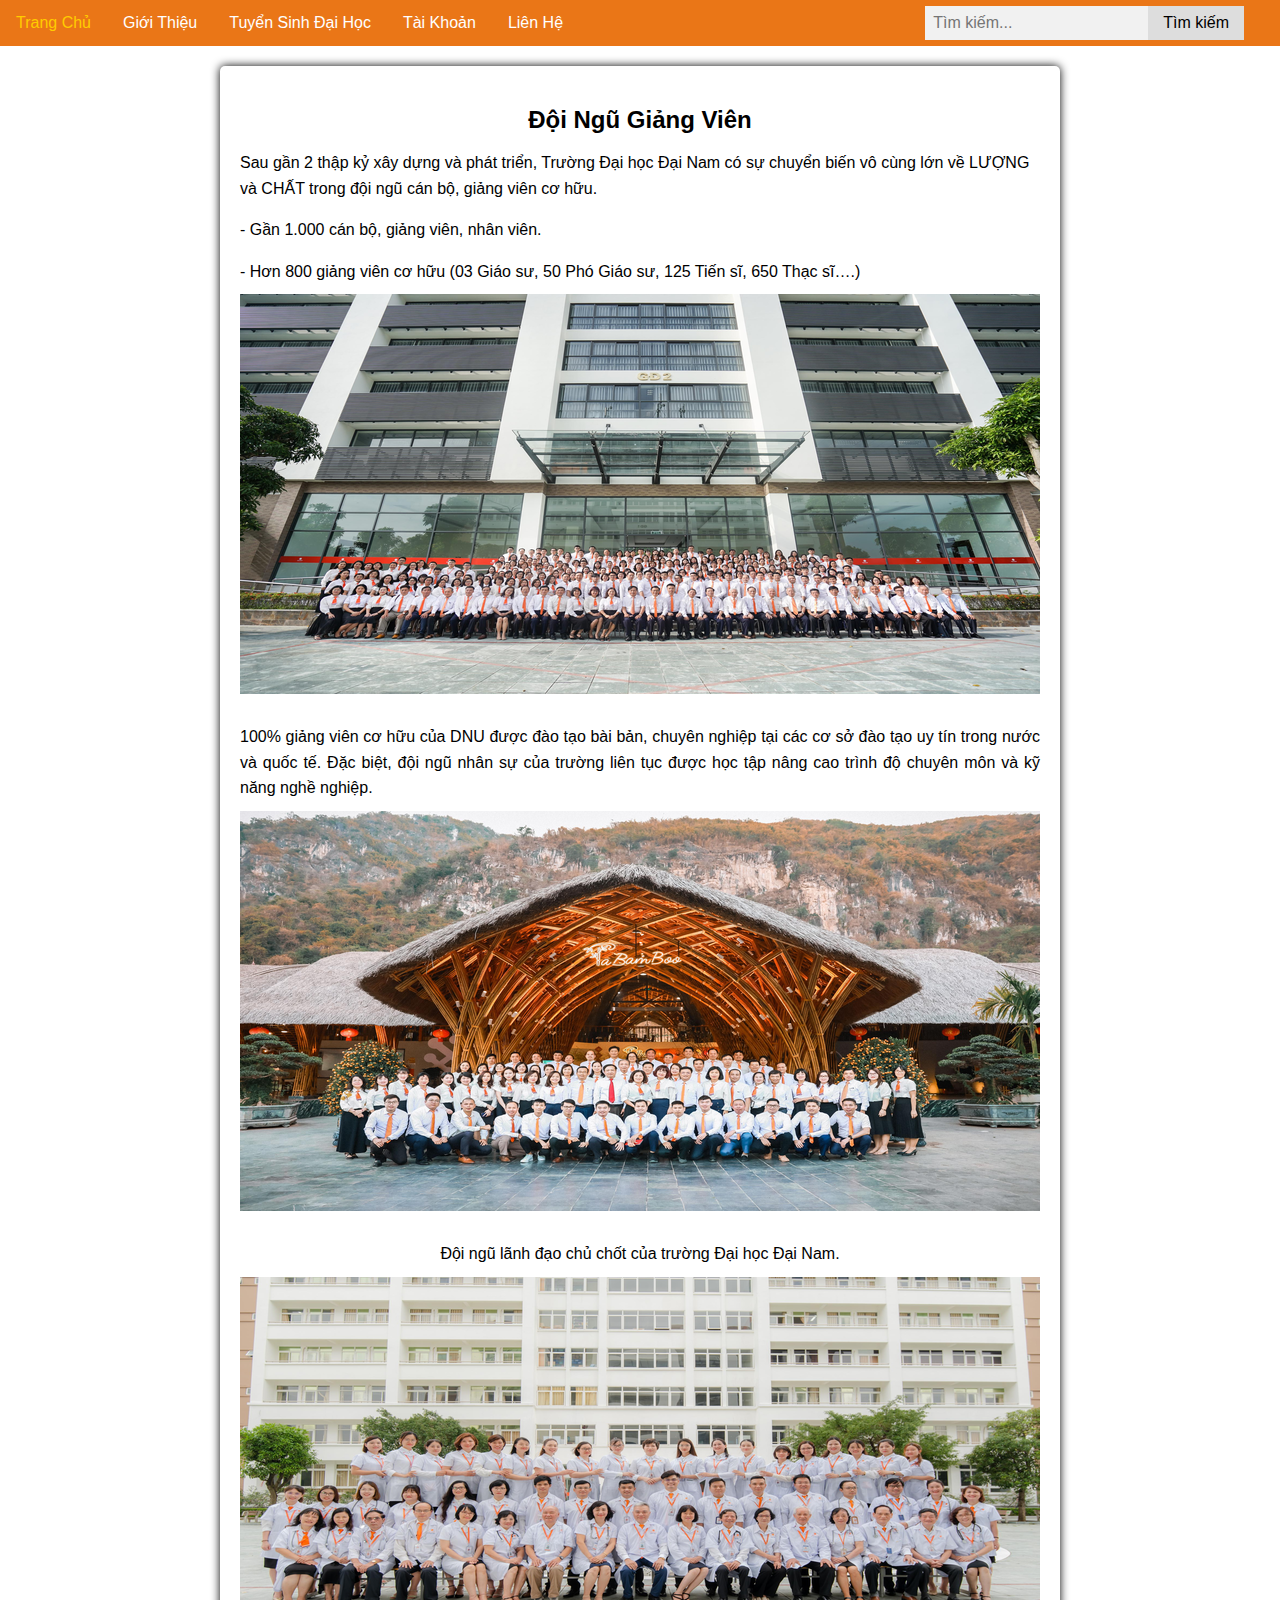
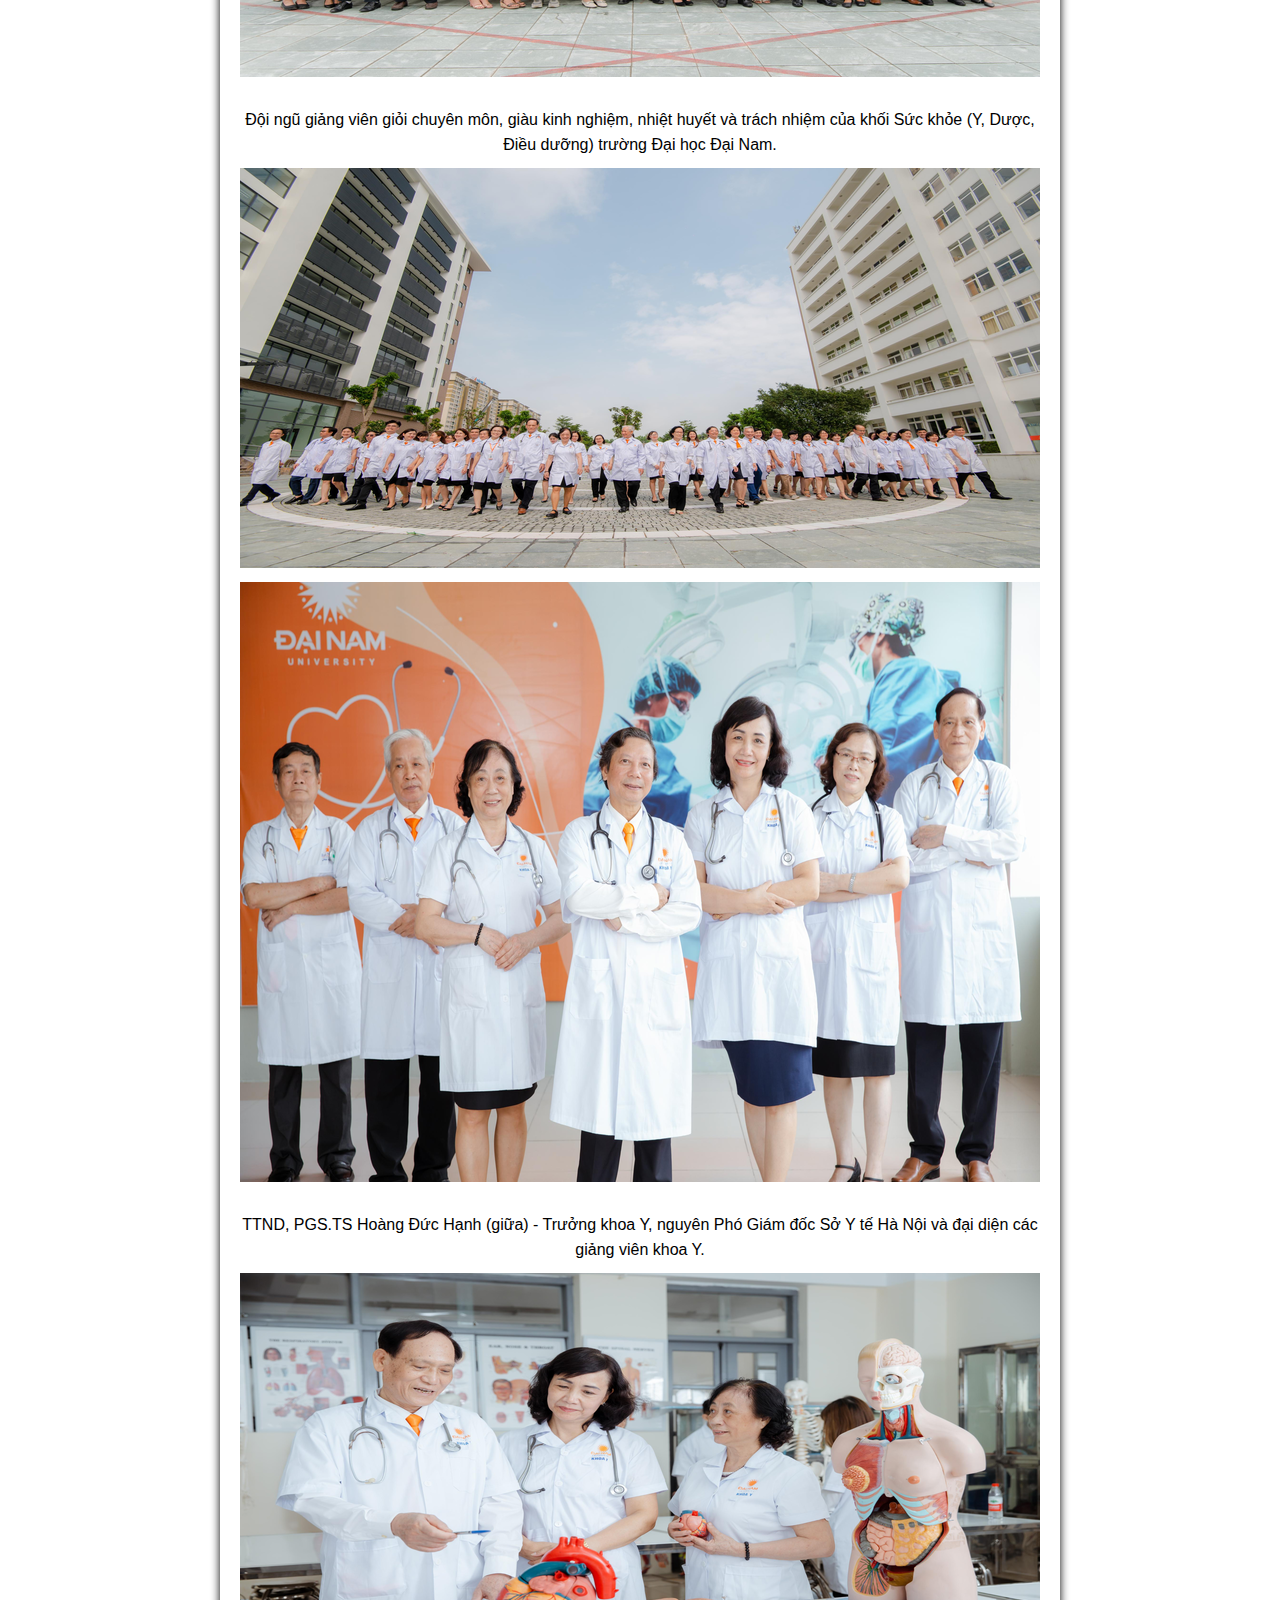
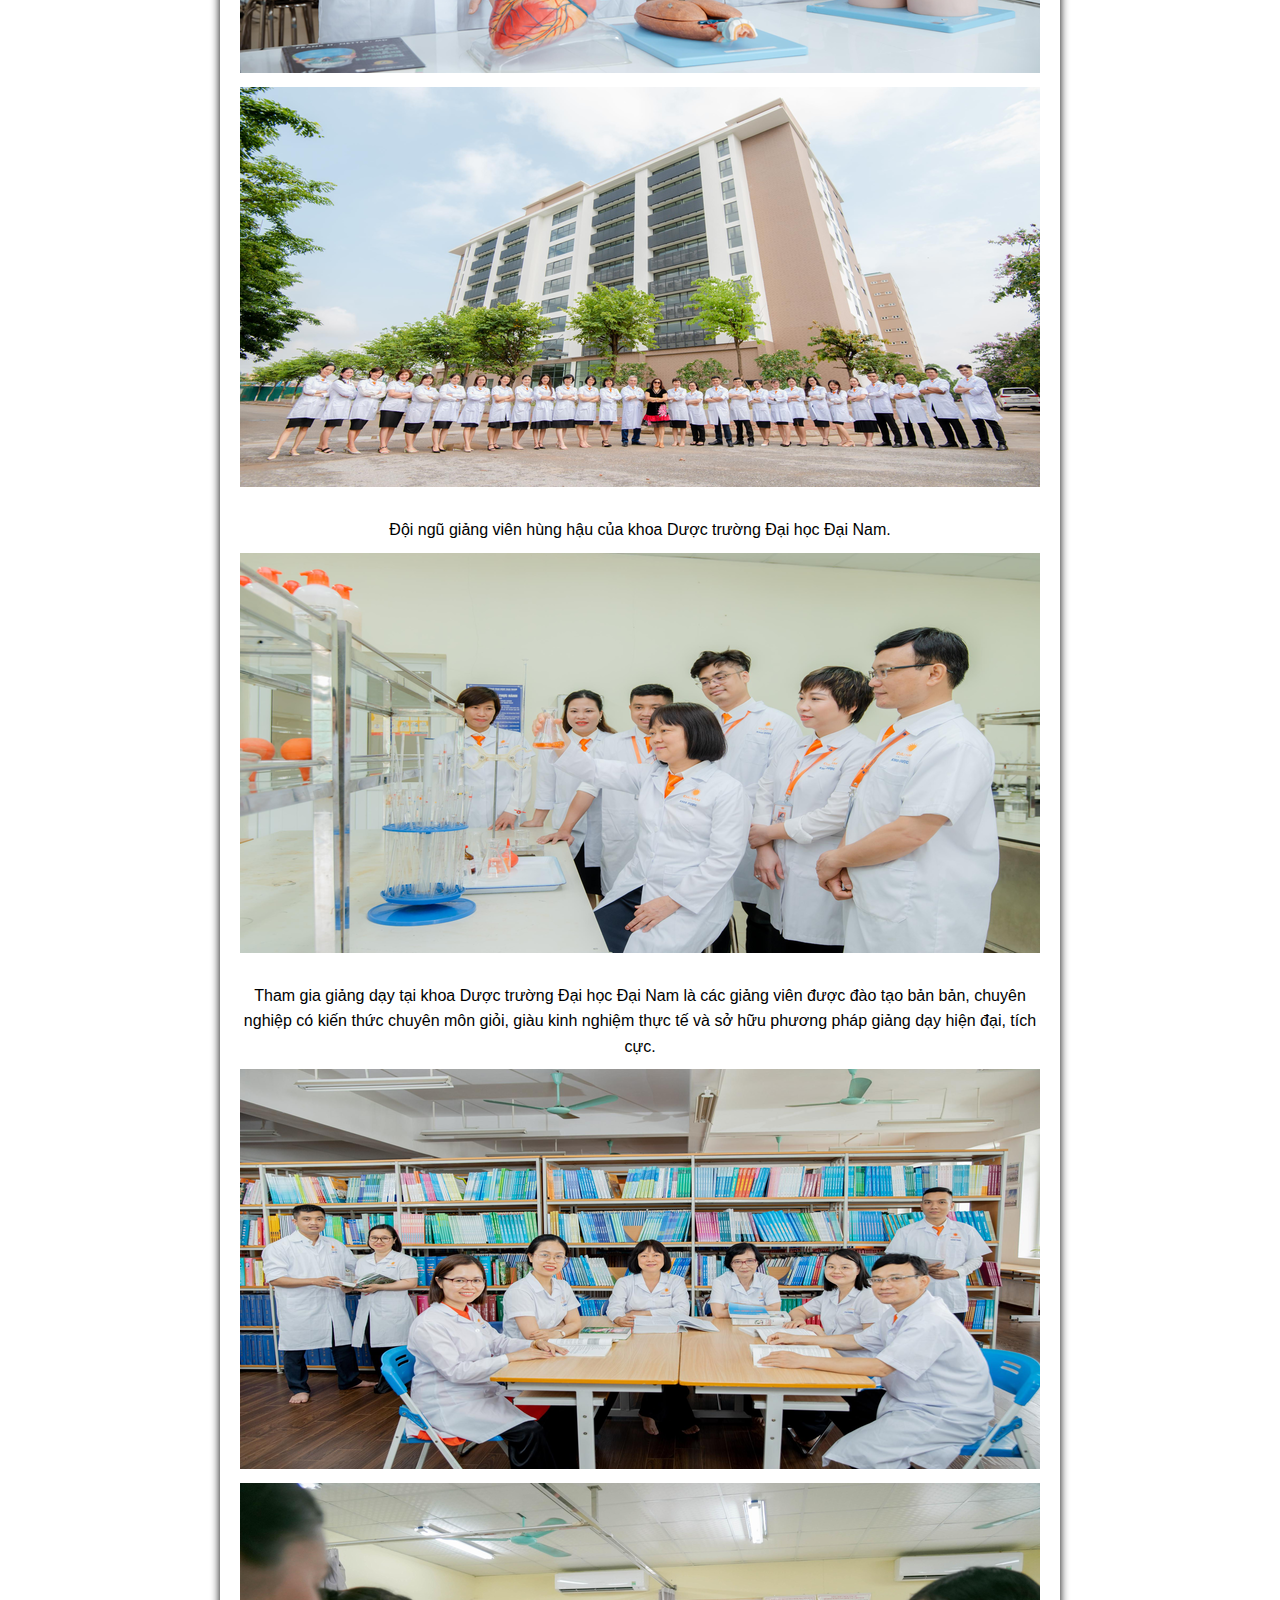
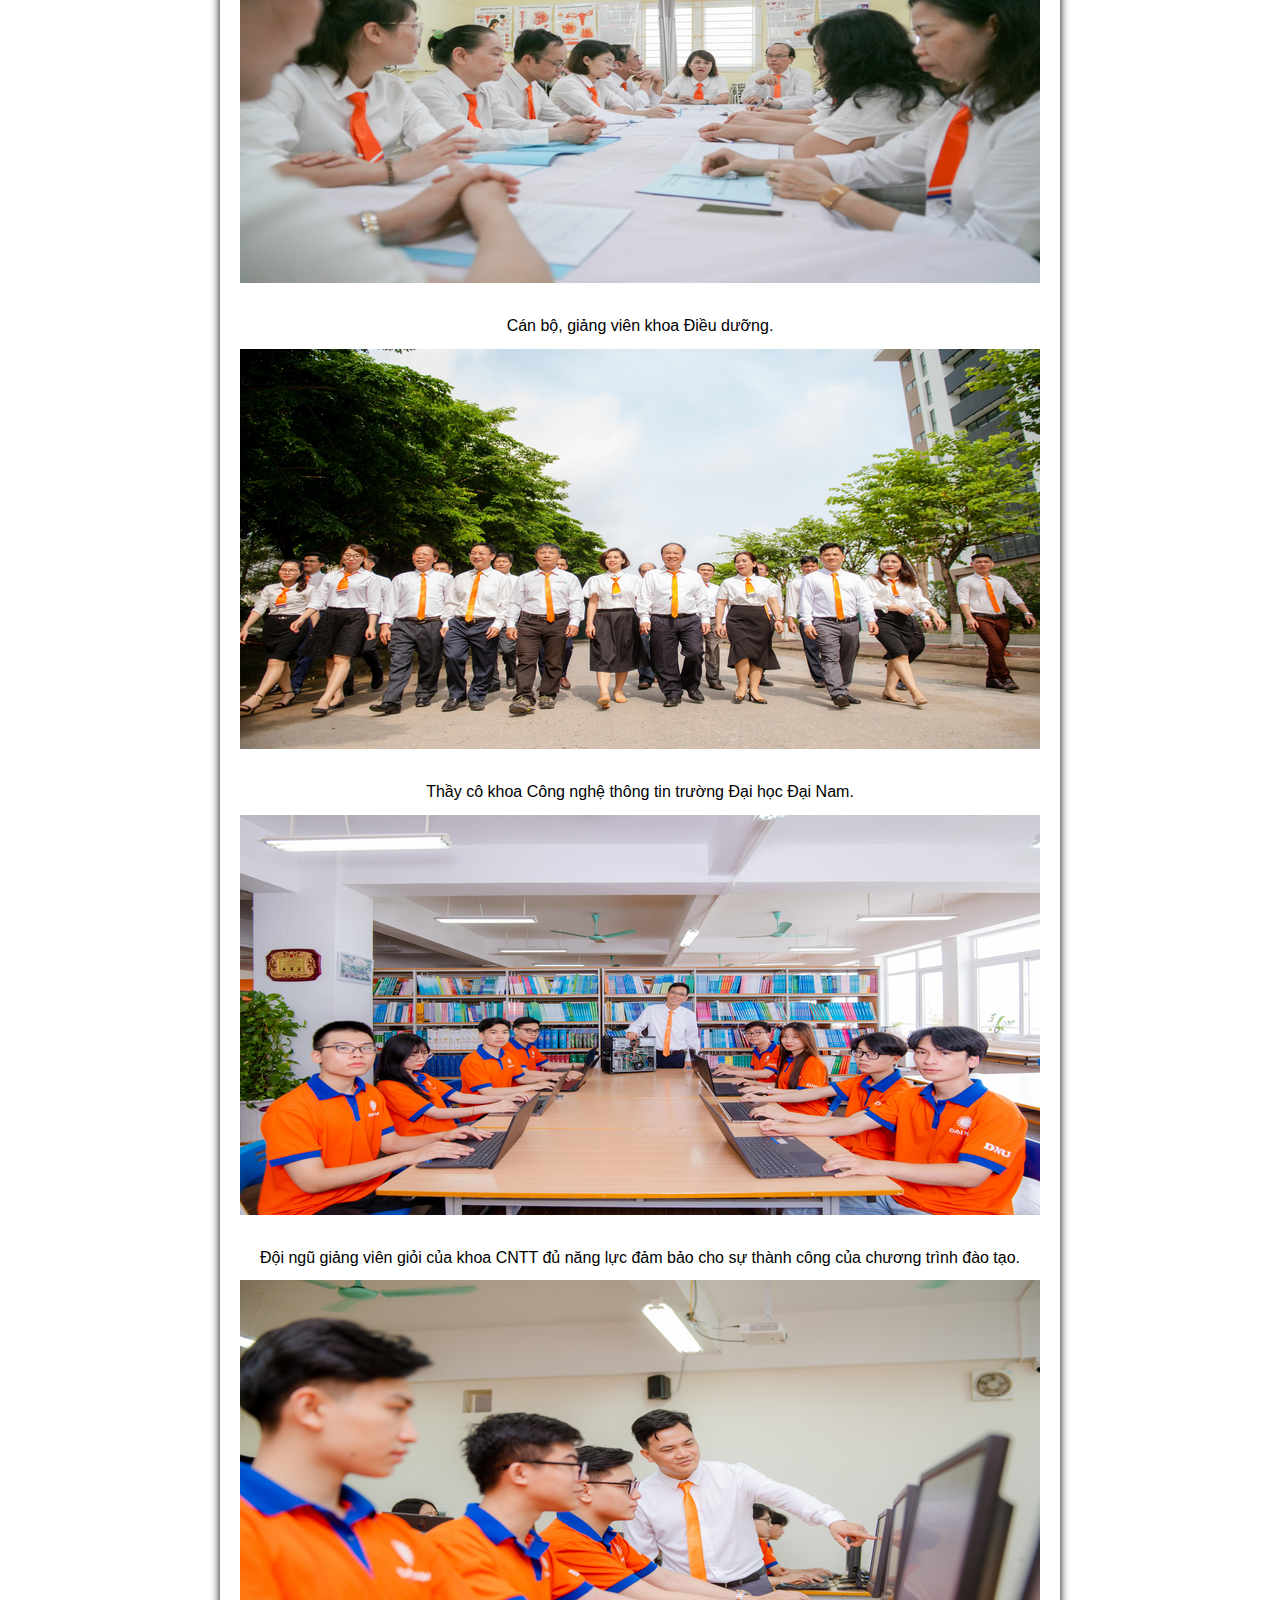
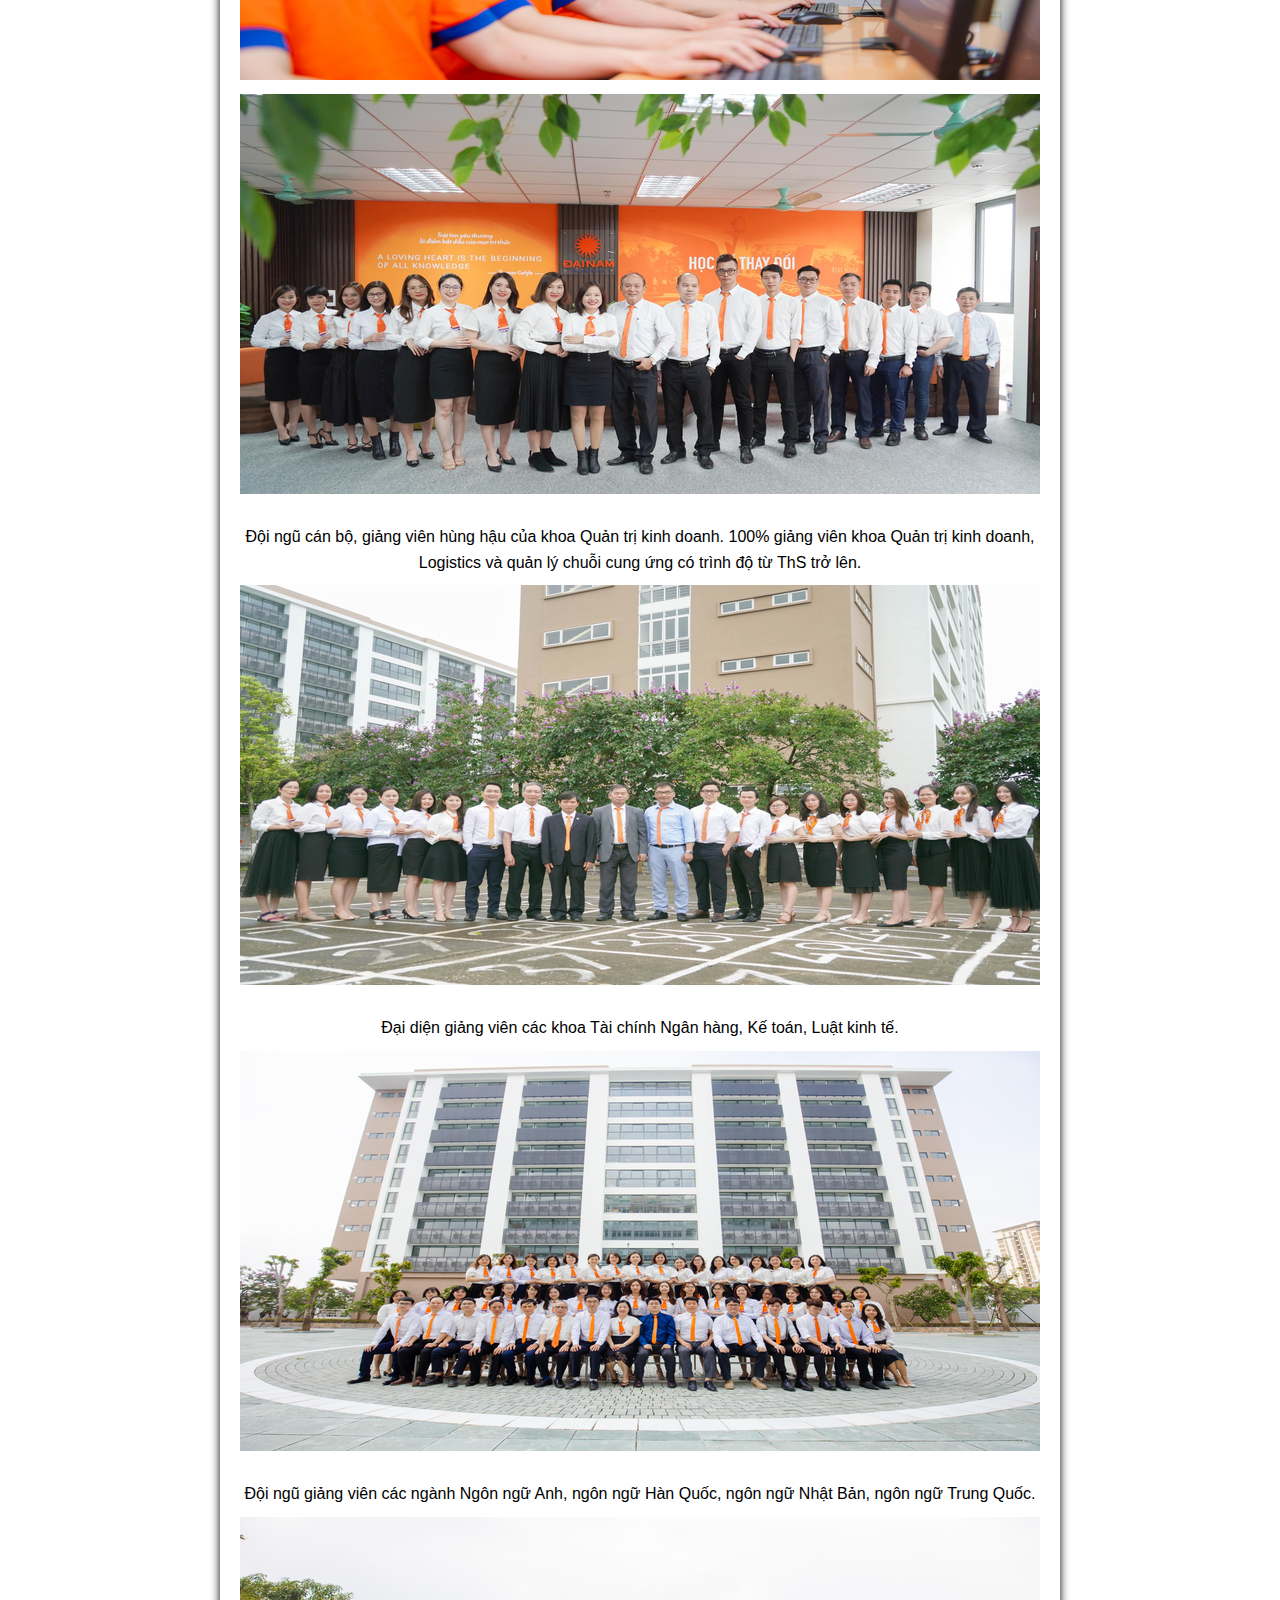
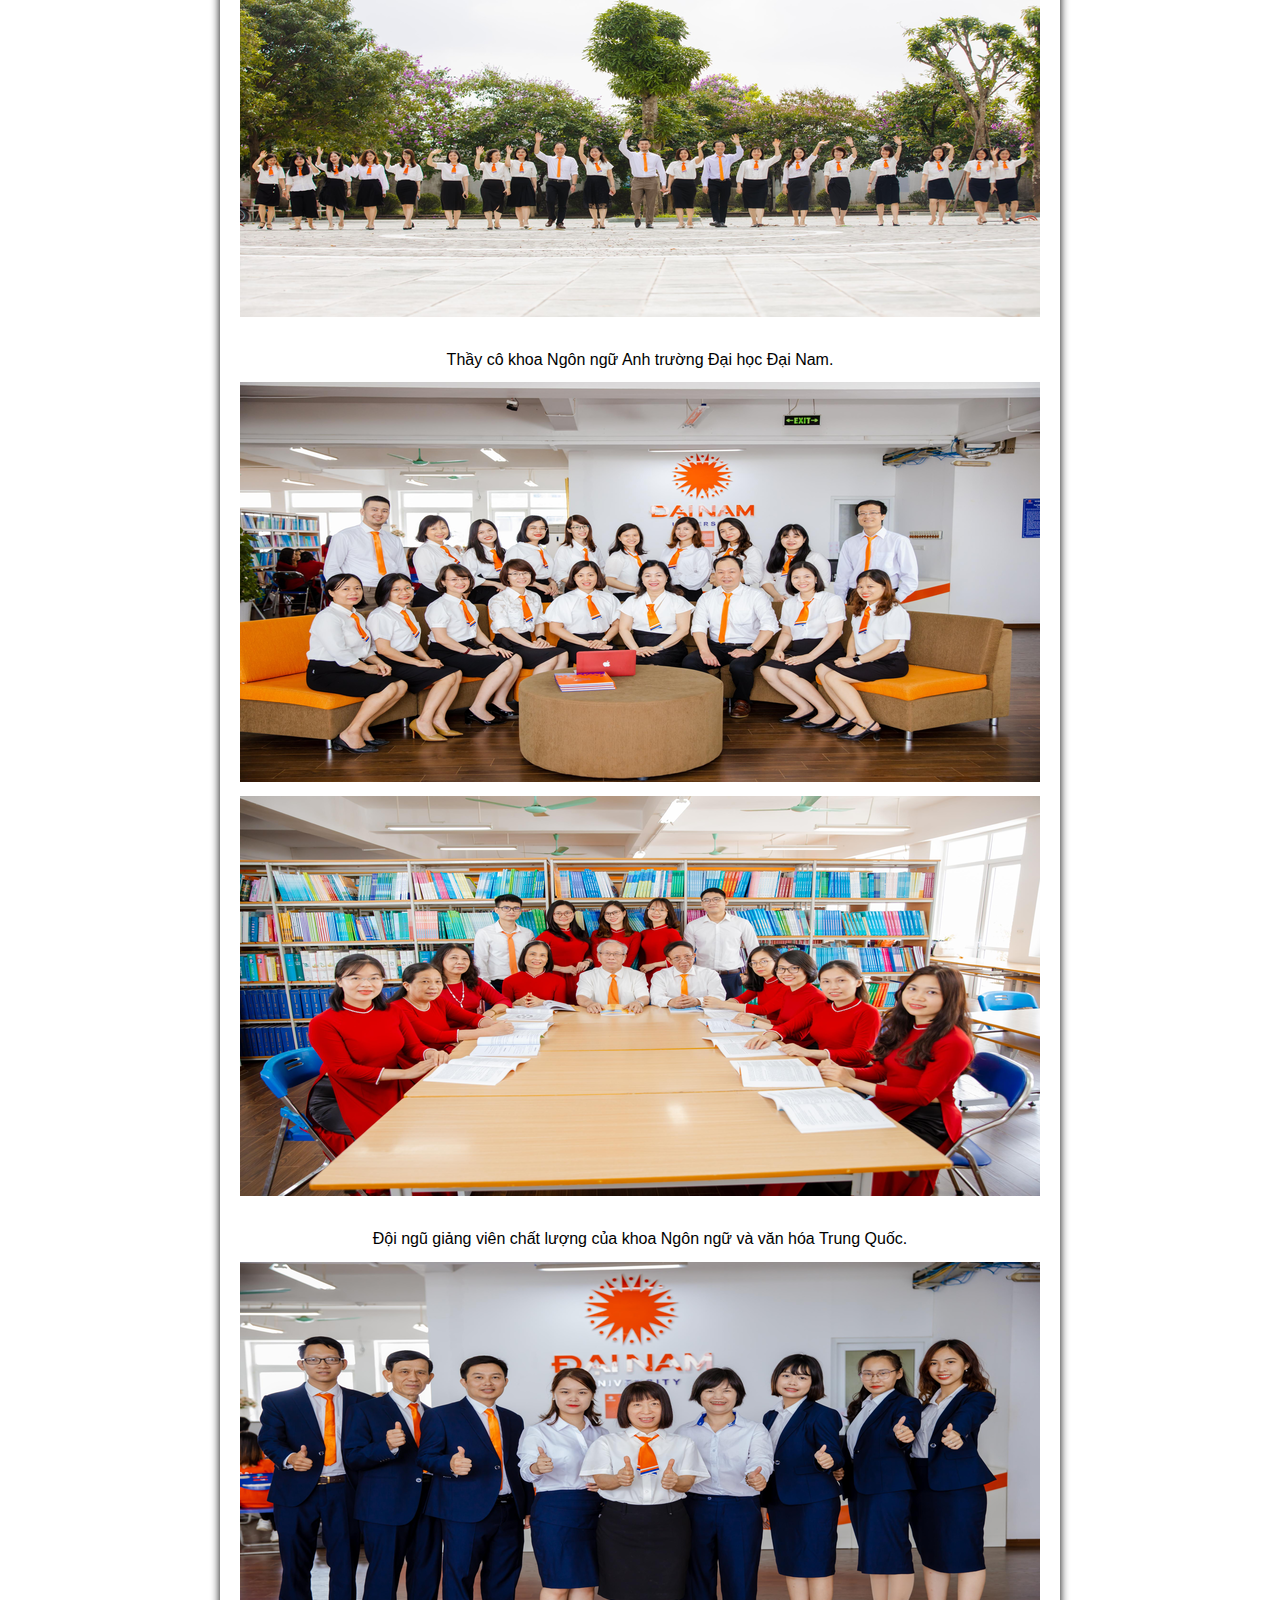
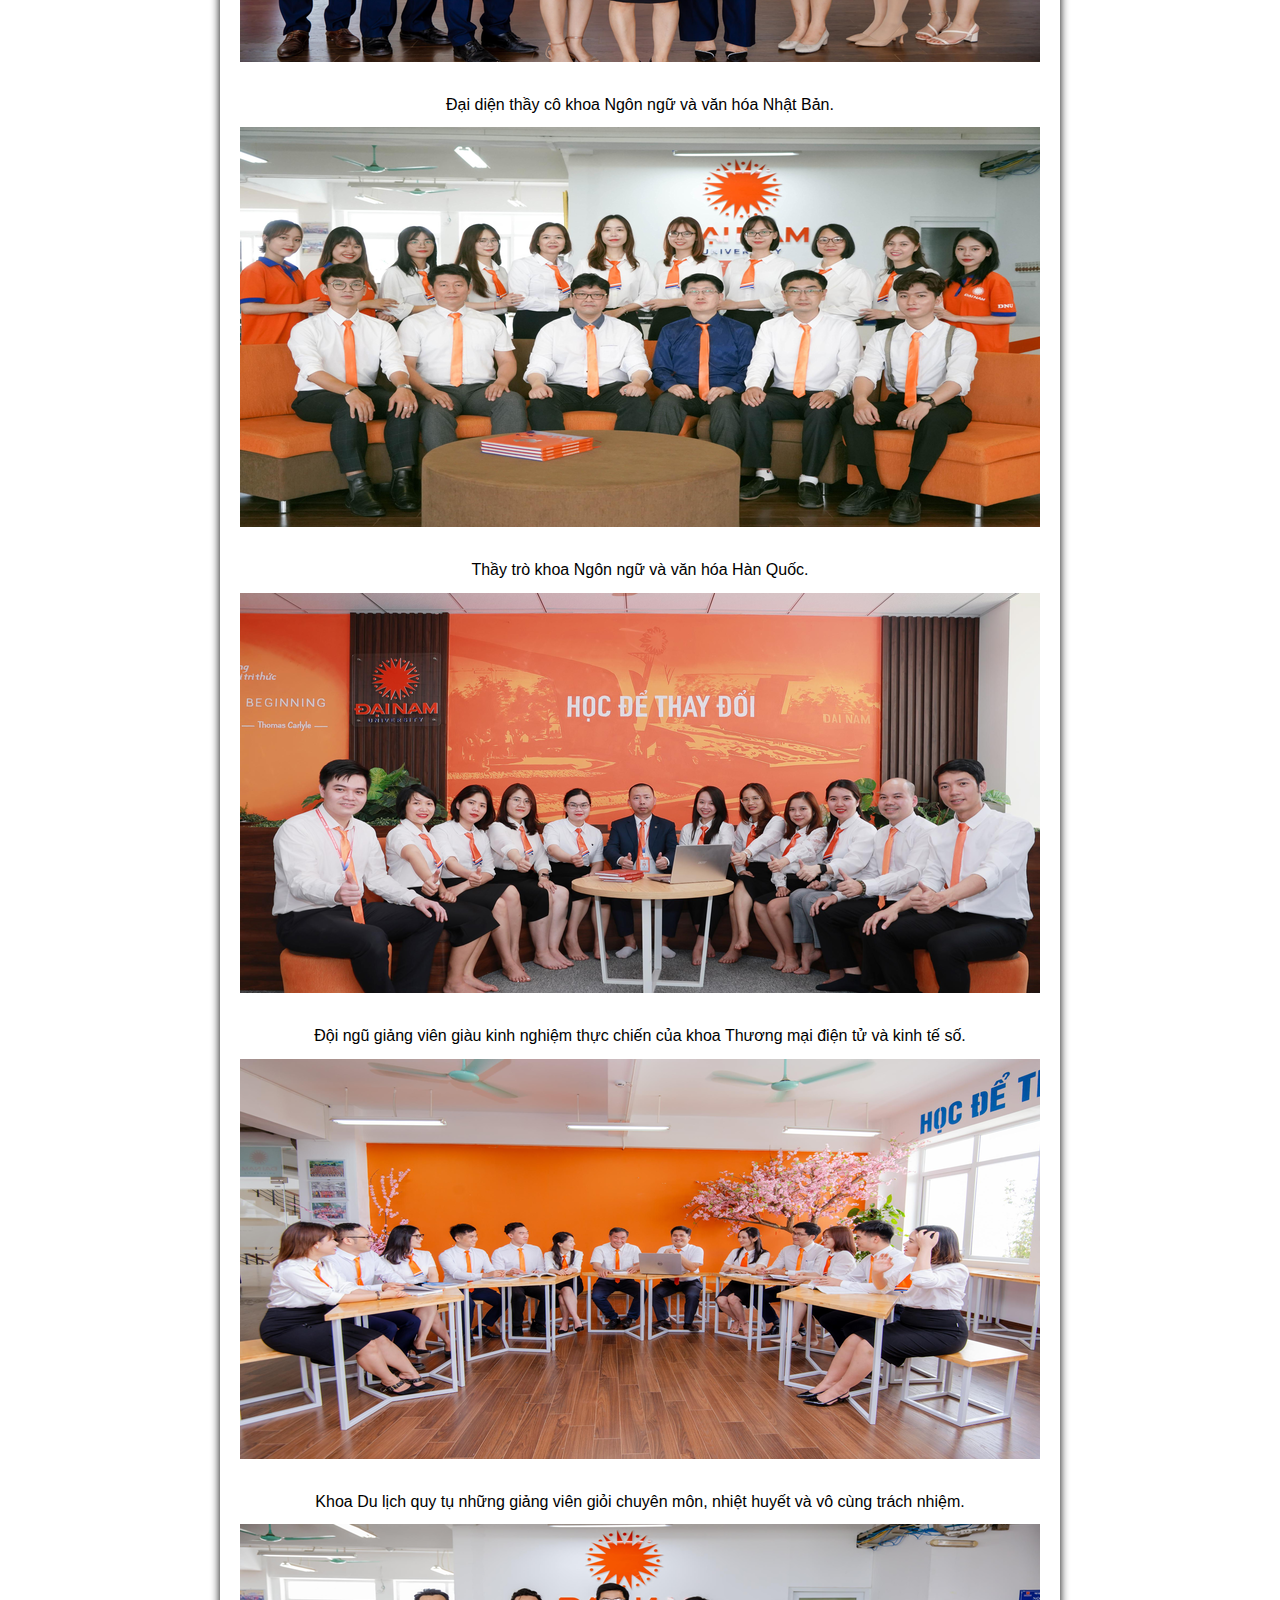
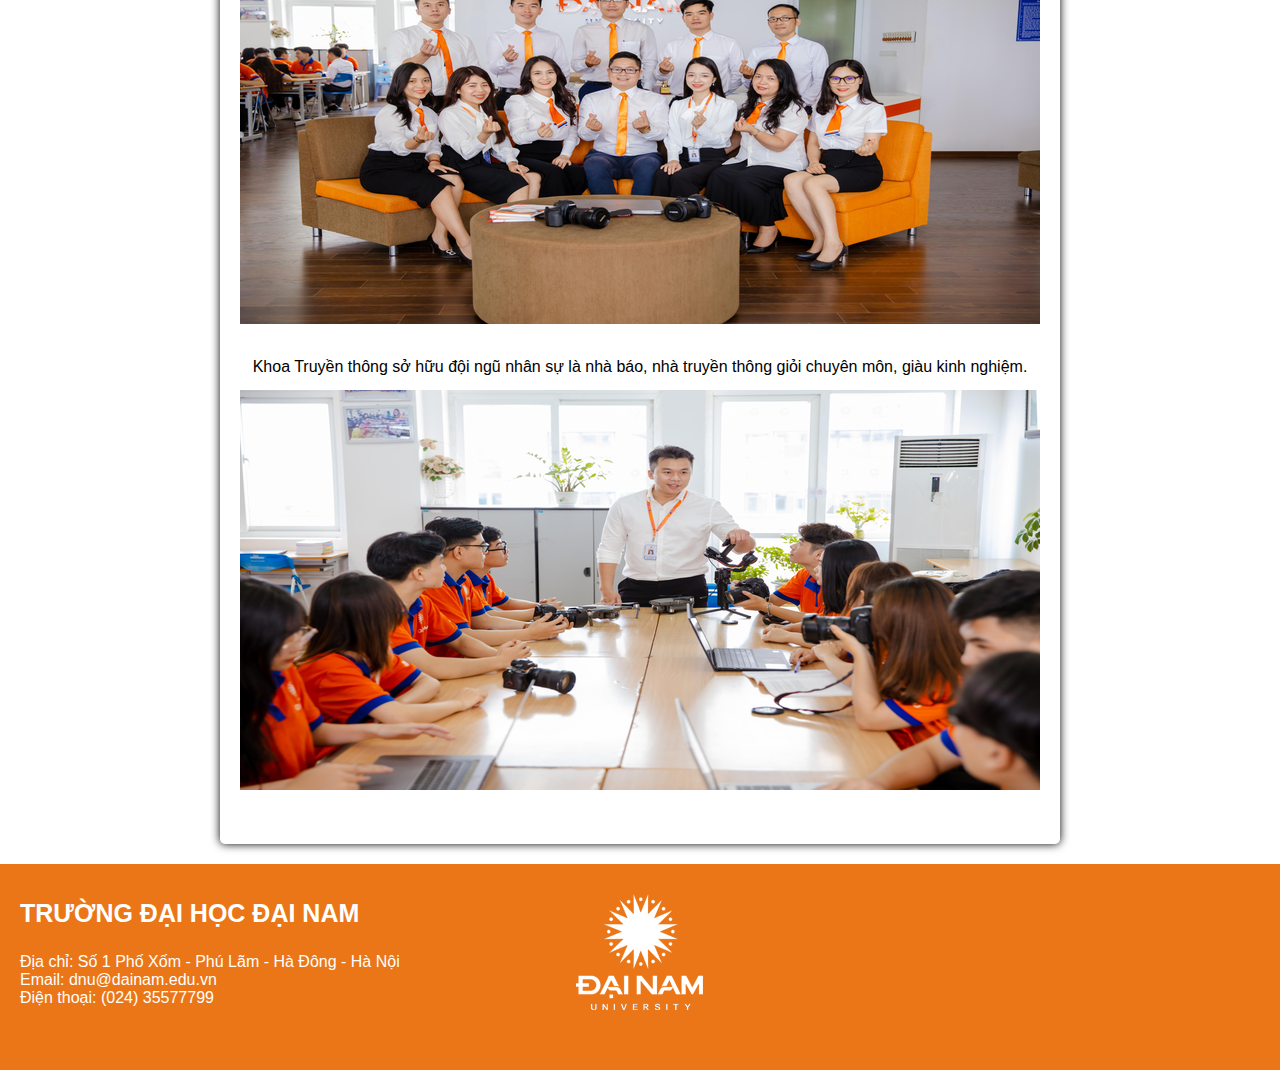
<file: Đội Ngũ Giảng Viên.html>
<!DOCTYPE html>
<html lang="en">
<head>
    <meta charset="UTF-8">
    <meta name="viewport" content="width=device-width, initial-scale=1.0">
    <title>Đội Ngũ Giảng Viên</title>
    <link rel="icon" href="./Image/Logo.png" type="image/png">
    <link rel="stylesheet" href="Giới Thiệu.css">
    <script>
        document.addEventListener("DOMContentLoaded", function() {
            document.getElementById("copyPhoneNumber").addEventListener("click", function() {
                var phoneNumber = "02435577799"; // Thay đổi số điện thoại theo số thực tế
                var tempInput = document.createElement("input");
                tempInput.value = phoneNumber;
                document.body.appendChild(tempInput);
                tempInput.select();
                document.execCommand("copy");
                document.body.removeChild(tempInput);
                alert("Số điện thoại đã được sao chép: " + phoneNumber);
            });
        });
    </script>
</head>
<body>
    <header>
        <div class="navbar">
            <a href="index.html">Trang Chủ</a>
            <div class="dropdown">
                <button class="dropbtn">Giới Thiệu</button>
                <div class="dropdown-content">
                    <a href="Lịch Sử Phát Triển.html">Lịch Sử Phát Triển</a>
                    <a href="Cơ Sở Vật Chất.html">Cơ Sở Vật Chất</a>
                    <a href="Đội Ngũ Giảng Viên.html">Đội Ngũ Giảng Viên</a>
                </div>
            </div>
            <div class="dropdown">
                <button class="dropbtn">Tuyển Sinh Đại Học</button>
                <div class="dropdown-content">
                    <a href="Thông Tin Tuyển Sinh.html">Thông Tin Tuyển Sinh 2024</a>
                    <a href="Đăng ký Tuyển Sinh.html">Đăng Ký Tuyển Sinh</a>
                </div>
            </div>
            <div class="dropdown">
                <button class="dropbtn">Tài Khoản</button>
                <div class="dropdown-content">
                    <a href="./Đăng Nhập.html">Đăng Nhập</a>
                </div>
            </div>
            <div class="dropdown">
                <button class="dropbtn">Liên Hệ</button>
                <div class="dropdown-content">
                    <a href="https://mail.google.com/mail/u/0/?view=cm&fs=1&to=&su=&body=">Email</a>
                    <a href="#" id="copyPhoneNumber">Số Điện Thoại</a>
                </div>
            </div>
            <div class="search-container">
                <input type="text" placeholder="Tìm kiếm...">
                <button type="submit">Tìm kiếm</button>
            </div>
        </div>
    </header>

    <main>
        <div class="container">
            <div class="article">
                <h2 style="text-align: center; ">Đội Ngũ Giảng Viên</h2>
                <p style="text-align: left;">Sau gần 2 thập kỷ xây dựng và phát triển, Trường Đại học Đại Nam có sự chuyển biến vô cùng lớn về LƯỢNG và CHẤT trong đội ngũ cán bộ, giảng viên cơ hữu.</p>
                <p>- Gần 1.000 cán bộ, giảng viên, nhân viên.</p>
                <p>- Hơn 800 giảng viên cơ hữu (03 Giáo sư, 50 Phó Giáo sư, 125 Tiến sĩ, 650 Thạc sĩ….)</p>
                <img src="./Image/p12.png">
                <p>100% giảng viên cơ hữu của DNU được đào tạo bài bản, chuyên nghiệp tại các cơ sở đào tạo uy tín trong nước và quốc tế. Đặc biệt, đội ngũ nhân sự của trường liên tục được học tập nâng cao trình độ chuyên môn và kỹ năng nghề nghiệp.</p>
                <img src="./Image/p13.png">
                <p style="text-align: center;">Đội ngũ lãnh đạo chủ chốt của trường Đại học Đại Nam.</p>
                <img src="./Image/p14.png">
                <p style="text-align: center;">Đội ngũ giảng viên giỏi chuyên môn, giàu kinh nghiệm, nhiệt huyết và trách nhiệm của khối Sức khỏe (Y, Dược, Điều dưỡng) trường Đại học Đại Nam.</p>
                <img src="./Image/p15.png">
                <img src="./Image/p16.png">
                <p style="text-align: center;">TTND, PGS.TS Hoàng Đức Hạnh (giữa) - Trưởng khoa Y, nguyên Phó Giám đốc Sở Y tế Hà Nội và đại diện các giảng viên khoa Y.</p>
                <img src="./Image/p17.png">
                <img src="./Image/p18.png">
                <p style="text-align: center;">Đội ngũ giảng viên hùng hậu của khoa Dược trường Đại học Đại Nam.</p>
                <img src="./Image/p19.png">
                <p style="text-align: center;">Tham gia giảng dạy tại khoa Dược trường Đại học Đại Nam là các giảng viên được đào tạo bản bản, chuyên nghiệp có kiến thức chuyên môn giỏi, giàu kinh nghiệm thực tế và sở hữu phương pháp giảng dạy hiện đại, tích cực.</p>
                <img src="./Image/p20.png">
                <img src="./Image/p21.png">
                <p style="text-align: center;">Cán bộ, giảng viên khoa Điều dưỡng.</p>
                <img src="./Image/p22.png">
                <p style="text-align: center;">Thầy cô khoa Công nghệ thông tin trường Đại học Đại Nam.</p>
                <img src="./Image/p23.png">
                <p style="text-align: center;">Đội ngũ giảng viên giỏi của khoa CNTT đủ năng lực đảm bảo cho sự thành công của chương trình đào tạo. </p>
                <img src="./Image/p24.png">
                <img src="./Image/p25.png">
                <p style="text-align: center;">Đội ngũ cán bộ, giảng viên hùng hậu của khoa Quản trị kinh doanh. 100% giảng viên khoa Quản trị kinh doanh, Logistics và quản lý chuỗi cung ứng có trình độ từ ThS trở lên.</p>
                <img src="./Image/p26.png">
                <p style="text-align: center;">Đại diện giảng viên các khoa Tài chính Ngân hàng, Kế toán, Luật kinh tế.</p>
                <img src="./Image//p27.png">
                <p style="text-align: center;">Đội ngũ giảng viên các ngành Ngôn ngữ Anh, ngôn ngữ Hàn Quốc, ngôn ngữ Nhật Bản, ngôn ngữ Trung Quốc.</p>
                <img src="./Image//p28.png">
                <p style="text-align: center;">Thầy cô khoa Ngôn ngữ Anh trường Đại học Đại Nam.</p>
                <img src="./Image//p29.png">
                <img src="./Image//p30.png">
                <p style="text-align: center;">Đội ngũ giảng viên chất lượng của khoa Ngôn ngữ và văn hóa Trung Quốc.</p>
                <img src="./Image//p31.png">
                <p style="text-align: center;"> Đại diện thầy cô khoa Ngôn ngữ và văn hóa Nhật Bản.</p>
                <img src="./Image//p32.png">
                <p style="text-align: center;">Thầy trò khoa Ngôn ngữ và văn hóa Hàn Quốc.</p>
                <img src="./Image//p33.png">
                <p style="text-align: center;">Đội ngũ giảng viên giàu kinh nghiệm thực chiến của khoa Thương mại điện tử và kinh tế số.</p>
                <img src="./Image//p34.png">
                <p style="text-align: center;">Khoa Du lịch quy tụ những giảng viên giỏi chuyên môn, nhiệt huyết và vô cùng trách nhiệm.</p>
                <img src="./Image//p35.png">
                <p style="text-align: center;">Khoa Truyền thông sở hữu đội ngũ nhân sự là nhà báo, nhà truyền thông giỏi chuyên môn, giàu kinh nghiệm.</p>
                <img src="./Image//p36.png">
            </div>
        </div>
    </main>

    <footer class="footer">
        <div class="column">
          <h3 style="font-size: 25px; text-align: left;">TRƯỜNG ĐẠI HỌC ĐẠI NAM</h3>
          <p style="font-size: 16px; text-align: left;">Địa chỉ: Số 1 Phố Xốm - Phú Lãm - Hà Đông - Hà Nội<br>Email: dnu@dainam.edu.vn<br>Điện thoại: (024) 35577799</p>
        </div>
        <div class="column">
          <p><img src="./Image/Logo3.png" alt="Logo Footer"></p>
        </div>
        <div class="column">
          <p><iframe src="https://www.google.com/maps/embed?pb=!1m18!1m12!1m3!1d3726.1206073986514!2d105.75520821001443!3d20.947671180600853!2m3!1f0!2f0!3f0!3m2!1i1024!2i768!4f13.1!3m3!1m2!1s0x313452eaa9c461c3%3A0x2a3e1c421f299adc!2zVHLGsOG7nW5nIMSQ4bqhaSBI4buNYyDEkOG6oWkgTmFt!5e0!3m2!1svi!2s!4v1709141872942!5m2!1svi!2s" width="300" height="150" style="border:0;" allowfullscreen="" loading="lazy" referrerpolicy="no-referrer-when-downgrade"></iframe></p>
        </div>
      </footer>
</body>
</html>
</file>
<file: index.css>
html {
    position: relative;
    height: 100%;
  }

body {
    font-family: Arial, sans-serif;
    margin: 0;
    padding: 0;
    height: 100vh;
    margin-bottom: 50px;
}

footer {
    text-align: center;
    padding: 20px;
    margin-top: 20px;
}

.navbar {
    background-color: #ea7617;
    overflow: hidden;
}

.navbar a {
    float: left;
    display: block;
    color: white;
    text-align: center;
    padding: 14px 16px;
    text-decoration: none;
}

.dropdown {
    float: left;
    overflow: hidden;
}

.dropdown .dropbtn {
    font-size: 16px;
    border: none;
    outline: none;
    color: white;
    padding: 14px 16px;
    background-color: inherit;
    font-family: inherit;
    margin: 0;
}

.navbar a:hover, .dropdown:hover .dropbtn {
    color: #ffcc00;
}

.dropdown-content {
    display: none;
    position: absolute;
    background-color: #ea7617;
    min-width: 160px;
    z-index: 1;
}

.dropdown-content a {
    float: none;
    color: white;
    padding: 12px 16px;
    text-decoration: none;
    display: block;
    text-align: left;
}

.dropdown-content a:hover {
    color: #ffcc00;
}

.dropdown:hover .dropdown-content {
    display: block;
}
.search-container {
    float: right;
    margin-right: 20px;
}

.search-container input[type="text"] {
    padding: 8px;
    margin-top: 6px;
    font-size: 16px;
    border: none;
    background: #f1f1f1;
}

.search-container button {
    float: right;
    padding: 8px 15px;
    margin-top: 6px;
    margin-right: 16px;
    background: #ddd;
    font-size: 16px;
    border: none;
    cursor: pointer;
}

.search-container button:hover {
    background: #ccc;
}

.background-container {
    height: 510px;
    background-image: url('./Image/bg.png');
    background-size: cover;
    background-position: center;
    padding: 20px;
}

.footer {
    display: flex;
    justify-content: space-between;
    background-color: #ea7617;
    color: #fff;
    padding: 10px;
}
  
.column {
    flex: 1;
    margin: 0 10px;
}

h2 {
    text-align: center;
    font-size: 30px;
    color: white;
    background-color: #ea7617;
    margin-top: 0;
    padding: 10px;
}

.section{
    margin-top: 0;
}
.section p, h2,h3{text-align: center;}
.news {
    display: flex;
    flex-wrap: wrap;
    gap: 20px;
    margin-inline: 20px;
}
.news article {
    flex: 1 1 300px;
    border: 1px solid #ccc;
    border-radius: 5px;
    padding: 20px;
}
.news h2 {
    margin-top: 0;
}
.news p {
    margin-bottom: 10px;
}

.new{
    transition: transform 0.3s;
}
.new img {
    display: block;
    margin: 0 auto;
}
.new:hover{
    transform: scale(1.05);
}
</file>
<file: Giới Thiệu.css>
html {
    position: relative;
    height: 100%;
  }

body {
    font-family: Arial, sans-serif;
    margin: 0;
    padding: 0;

    height: 100vh;
    margin-bottom: 50px;
}

footer {
    text-align: center;
    padding: 20px;
    margin-top: 20px;
}

.navbar {
    background-color: #ea7617;
    overflow: hidden;
}

.navbar a {
    float: left;
    display: block;
    color: white;
    text-align: center;
    padding: 14px 16px;
    text-decoration: none;
}

.dropdown {
    float: left;
    overflow: hidden;
}

.dropdown .dropbtn {
    font-size: 16px;
    border: none;
    outline: none;
    color: white;
    padding: 14px 16px;
    background-color: inherit;
    font-family: inherit;
    margin: 0;
}

.navbar a:hover, .dropdown:hover .dropbtn {
    color: #ffcc00;
}

.dropdown-content {
    display: none;
    position: absolute;
    background-color: #ea7617;
    min-width: 160px;
    z-index: 1;
}

.dropdown-content a {
    float: none;
    color: white;
    padding: 12px 16px;
    text-decoration: none;
    display: block;
    text-align: left;
}

.dropdown-content a:hover {
    color: #ffcc00;
}

.dropdown:hover .dropdown-content {
    display: block;
}
.search-container {
    float: right;
    margin-right: 20px;
}

.search-container input[type="text"] {
    padding: 8px;
    margin-top: 6px;
    font-size: 16px;
    border: none;
    background: #f1f1f1;
}

.search-container button {
    float: right;
    padding: 8px 15px;
    margin-top: 6px;
    margin-right: 16px;
    background: #ddd;
    font-size: 16px;
    border: none;
    cursor: pointer;
}

.search-container button:hover {
    background: #ccc;
}

.footer {
    display: flex;
    justify-content: space-between;
    background-color: #ea7617;
    color: #fff;
    padding: 10px;
}
  
.column {
    flex: 1;
    margin: 0 10px;
}
.container {
    max-width: 800px;
    margin: 20px auto;
    background-color: #fff;
    padding: 20px;
    border-radius: 5px;
    box-shadow: 0 0 10px black;
}
.article {
    margin-bottom: 20px;
}
.article h2 {
    font-size: 24px;
    margin-bottom: 10px;
}
.article p {
    line-height: 1.6;
    margin-bottom: 10px;
    text-align: justify;
}
.article img {
    max-width: 100%;
    height: auto;
    margin-bottom: 10px;
}
</file>
<file: Đăng Ký Tuyển Sinh.css>
html {
    position: relative;
    height: 100%;
  }

body {
    font-family: Arial, sans-serif;
    margin: 0;
    padding: 0;
    background-image: url('./Image/bg.jpg');
    background-size:auto;
    background-position: center;
    background-repeat: no-repeat;
    height: 100vh;
    margin-bottom: 50px;
}

footer {
    text-align: center;
    padding: 20px;
    margin-top: 100px;
}

.navbar {
    background-color: #ea7617;
    overflow: hidden;
}

.navbar a {
    float: left;
    display: block;
    color: white;
    text-align: center;
    padding: 14px 16px;
    text-decoration: none;
}

.dropdown {
    float: left;
    overflow: hidden;
}

.dropdown .dropbtn {
    font-size: 16px;
    border: none;
    outline: none;
    color: white;
    padding: 14px 16px;
    background-color: inherit;
    font-family: inherit;
    margin: 0;
}

.navbar a:hover, .dropdown:hover .dropbtn {
    color: #ffcc00;
}

.dropdown-content {
    display: none;
    position: absolute;
    background-color: #ea7617;
    min-width: 160px;
    z-index: 1;
}

.dropdown-content a {
    float: none;
    color: white;
    padding: 12px 16px;
    text-decoration: none;
    display: block;
    text-align: left;
}

.dropdown-content a:hover {
    color: #ffcc00;
}

.dropdown:hover .dropdown-content {
    display: block;
}
.search-container {
    float: right;
    margin-right: 20px;
}

.search-container input[type="text"] {
    padding: 8px;
    margin-top: 6px;
    font-size: 16px;
    border: none;
    background: #f1f1f1;
}

.search-container button {
    float: right;
    padding: 8px 15px;
    margin-top: 6px;
    margin-right: 16px;
    background: #ddd;
    font-size: 16px;
    border: none;
    cursor: pointer;
}

.search-container button:hover {
    background: #ccc;
}

.login {
    margin: auto;
    margin-block: 50px;
    border: 1px solid #ccc;
    width: 375px;
    background-color: #fff;
    border-radius: 10px;
    box-shadow: 0px 0px 10px rgba(0, 0, 0, 0.1);
}

.login-form {
    padding: 20px;
}

h1 {
    font-size: 24px;
    margin-bottom: 20px;
    text-align: center;
}

label {
    display: block;
    font-size: 14px;
    margin-bottom: 5px;
}

.input-account {
    width: calc(100% - 30px);
    height: 40px;
    border: 1px solid #ccc;
    border-radius: 5px;
    padding: 0px 10px;
    margin-bottom: 15px;
}

.button-login {
    width: 100%;
    height: 40px;
    border: none;
    border-radius: 5px;
    background-color: #007bff;
    color: #fff;
    font-size: 14px;
    cursor: pointer;
    transition: background-color 0.3s ease;
}

.button-login:hover {
    background-color: #0056b3;
}

.footer {
    display: flex;
    justify-content: space-between;
    background-color: #ea7617;
    color: #fff;
    padding: 10px;
  }
  
.column {
    flex: 1;
    margin: 0 10px;
  }
</file>
<file: Đăng Nhập.css>
html {
    position: relative;
    height: 100%;
  }

body {
    font-family: Arial, sans-serif;
    margin: 0;
    padding: 0;
    background-image: url('./Image/bg.jpg');
    background-size: cover;
    background-position: center;
    background-repeat: no-repeat;
    backdrop-filter: blur(5px);
    height: 100vh;
    margin-bottom: 50px;
}

footer {
    text-align: center;
    padding: 20px;
    margin-top: 100px;
}

.navbar {
    background-color: #ea7617;
    overflow: hidden;
}

.navbar a {
    float: left;
    display: block;
    color: white;
    text-align: center;
    padding: 14px 16px;
    text-decoration: none;
}

.dropdown {
    float: left;
    overflow: hidden;
}

.dropdown .dropbtn {
    font-size: 16px;
    border: none;
    outline: none;
    color: white;
    padding: 14px 16px;
    background-color: inherit;
    font-family: inherit;
    margin: 0;
}

.navbar a:hover, .dropdown:hover .dropbtn {
    color: #ffcc00;
}

.dropdown-content {
    display: none;
    position: absolute;
    background-color: #ea7617;
    min-width: 160px;
    z-index: 1;
}

.dropdown-content a {
    float: none;
    color: white;
    padding: 12px 16px;
    text-decoration: none;
    display: block;
    text-align: left;
}

.dropdown-content a:hover {
    color: #ffcc00;
}

.dropdown:hover .dropdown-content {
    display: block;
}
.search-container {
    float: right;
    margin-right: 20px;
}

.search-container input[type="text"] {
    padding: 8px;
    margin-top: 6px;
    font-size: 16px;
    border: none;
    background: #f1f1f1;
}

.search-container button {
    float: right;
    padding: 8px 15px;
    margin-top: 6px;
    margin-right: 16px;
    background: #ddd;
    font-size: 16px;
    border: none;
    cursor: pointer;
}

.search-container button:hover {
    background: #ccc;
}

.login{
    margin: auto;
    margin-block: 50px;
    border: 1px solid black;
    width: 375px;
    height: 400px;
    background: url('./Image/bg2.jpg');
    color: white;
    border-radius: 10px;
    background-size: cover;
    background-position: center;
    overflow: hidden;
    display: flex;
}

.login-form{
    display: block;
    box-sizing: border-box;
    padding: 40px;
    width: 100%;
    height: 100%;
    backdrop-filter: brightness(40%);
    display: flex;
    flex-direction: column;
    gap: 5px;
}
h1{
    font-weight: normal;
    font-size: 24px;
    text-shadow: 0px 0px 2px rgba(0, 0, 0, 0.5);
    margin-bottom: 30px;
}
label{
    color: white;
    text-transform: uppercase;
    font-size: 12px;
    letter-spacing: 2px;
    padding-left: 10px;
}
.input-account{
    background : rgba(255, 255, 255, 0.3);
    height: 40px;
    line-height: 40px;
    border-radius: 10px;
    padding: 0px 20px;
    border: none;
    margin-bottom: 20px;
    color: white;
}
.button-login{
    background: #ea7617;
    height: 40px;
    line-height: 40px;
    border-radius: 10px;
    border: none;
    margin: 10px 0px;
    box-shadow: 0px 0px 5px rgba(0, 0, 0, 0.3);
    color: white;
    font-size: 12px;
    text-transform: uppercase;
    cursor: pointer;
    transition: font-size 0.3s;
}
.button-login:hover{
    font-size: 15px;
}

.footer {
    display: flex;
    justify-content: space-between;
    background-color: #ea7617;
    color: #fff;
    padding: 10px;
  }
  
.column {
    flex: 1;
    margin: 0 10px;
  }
</file>
